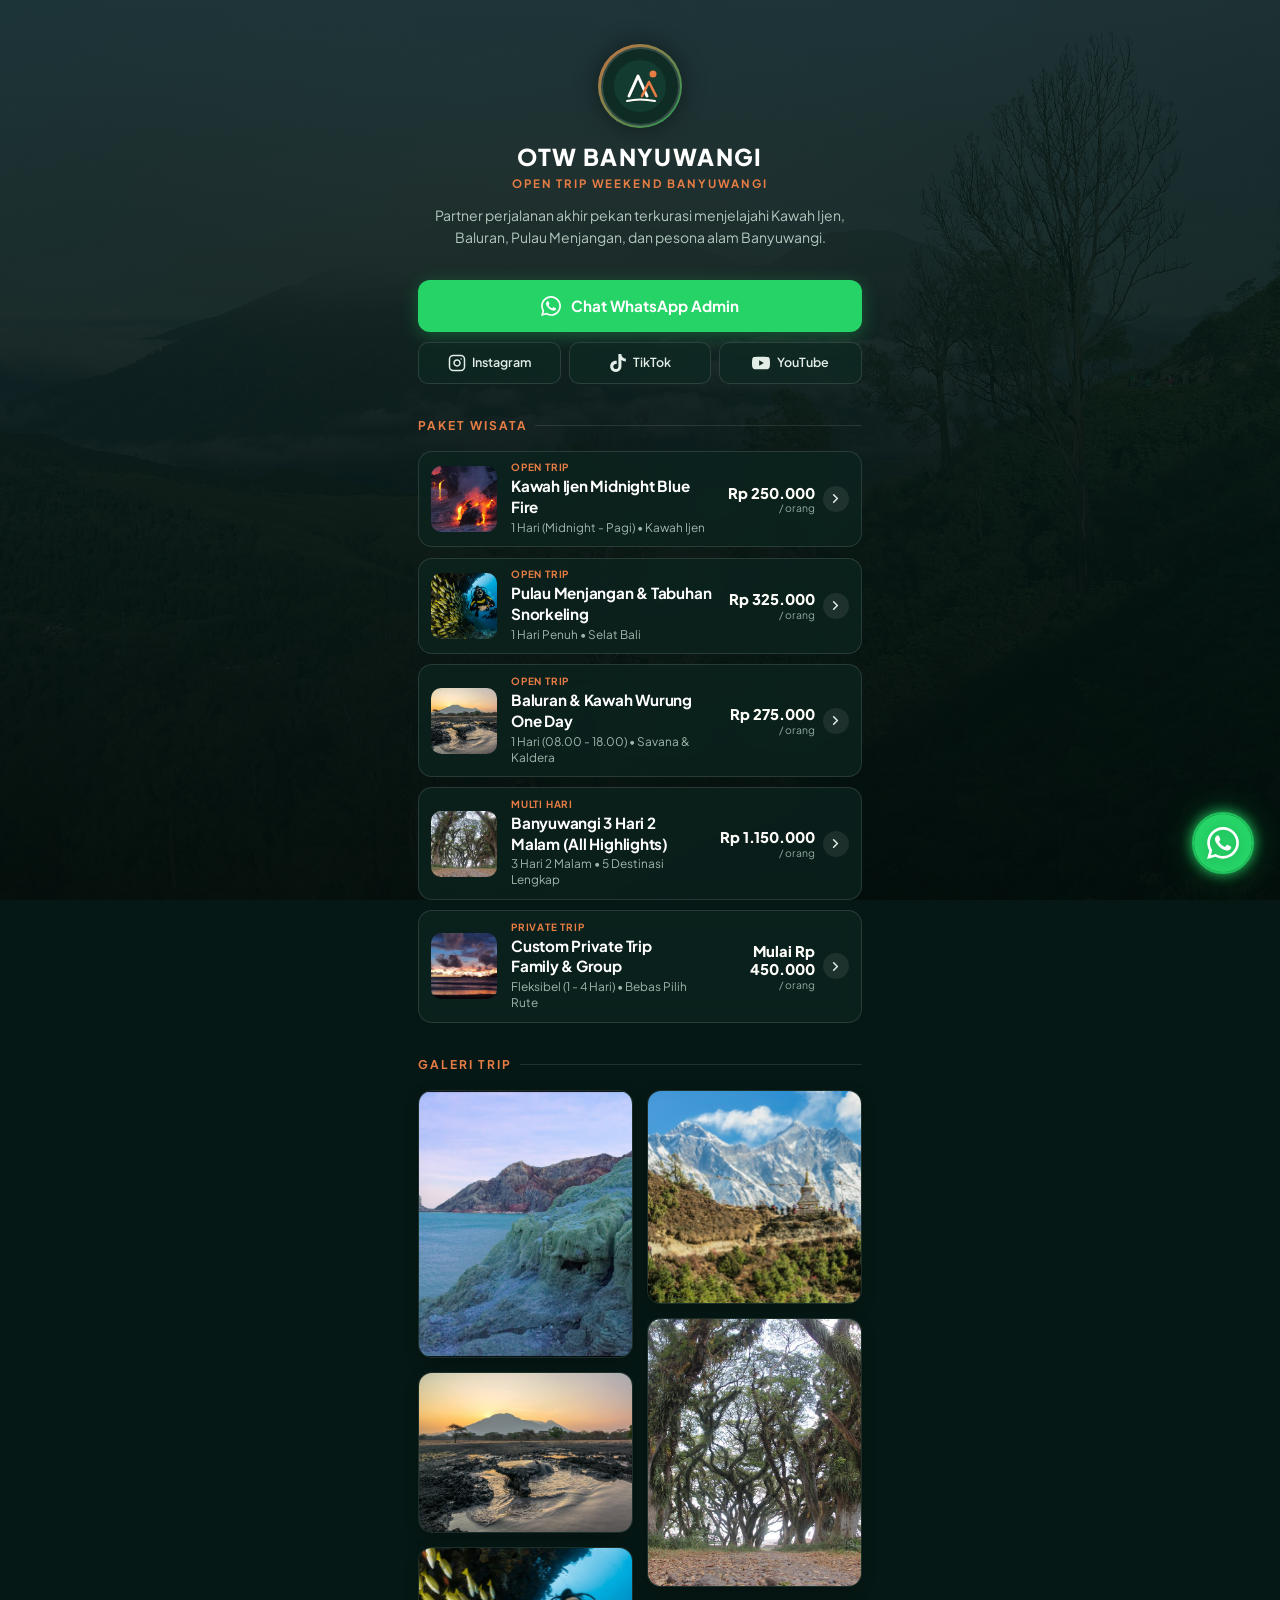
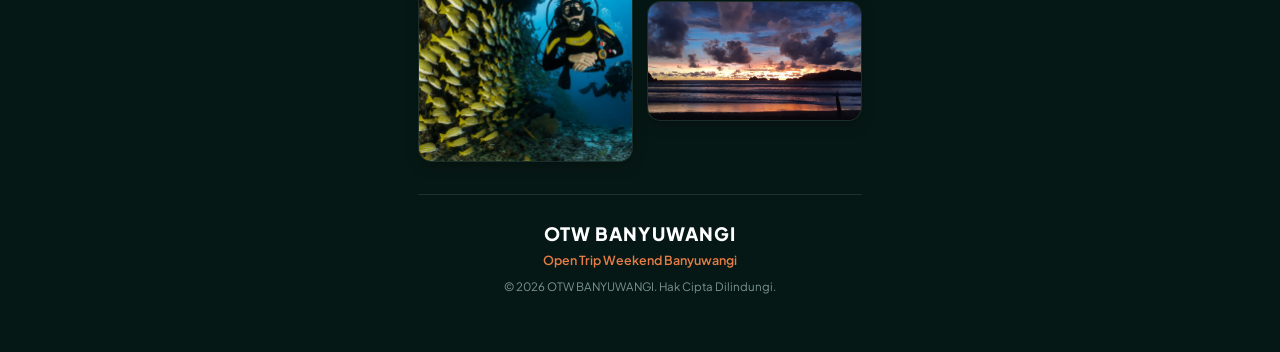
<file: index.html>
<!DOCTYPE html>
<html lang="id">
<head>
  <meta charset="UTF-8" />
  <meta name="viewport" content="width=device-width, initial-scale=1.0" />
  <meta name="description" content="OTW BANYUWANGI (Open Trip Weekend Banyuwangi) — Pilihan open trip akhir pekan dan private tour terkurasi menjelajahi Kawah Ijen, Baluran, Pulau Menjangan, dan pesona alam Banyuwangi." />
  <meta name="author" content="OTW BANYUWANGI" />
  <title>OTW BANYUWANGI — Open Trip Weekend &amp; Paket Wisata Banyuwangi</title>

  <!-- Google Fonts Preconnect & Stylesheet -->
  <link rel="preconnect" href="https://fonts.googleapis.com" />
  <link rel="preconnect" href="https://fonts.gstatic.com" crossorigin />
  <link rel="stylesheet" href="css/style.css?v=13" />

  <link rel="icon" type="image/svg+xml" href="assets/images/logo.svg" />
</head>
<body>

  <!-- Aksesibilitas: Skip Link -->
  <a href="#main-content" class="skip-link">Lewati ke konten utama</a>

  <!-- ========================================================================
       CENTERED TOURISM PROFILE / LINK-IN-BIO (banyuwangimoment.com concept)
       ======================================================================== -->
  <main id="main-content" class="biolink-container">

    <!-- 1. PROFIL OTW BANYUWANGI -->
    <header class="biolink-profile">
      <div class="biolink-avatar-wrap">
        <div class="biolink-avatar" aria-label="Logo OTW BANYUWANGI">
          <svg width="48" height="48" viewBox="0 0 52 52" fill="none" aria-hidden="true">
            <circle cx="26" cy="26" r="26" fill="#143B30"/>
            <path d="M15 36L24 16L33 36" stroke="#FEFDF9" stroke-width="3" stroke-linecap="round" stroke-linejoin="round"/>
            <path d="M28 36L35 22L42 36" stroke="#E77D45" stroke-width="2.6" stroke-linecap="round" stroke-linejoin="round"/>
            <circle cx="39" cy="14" r="3.5" fill="#E77D45"/>
            <path d="M13 41C21 39 31 39 41 41" stroke="#FEFDF9" stroke-width="2" stroke-linecap="round"/>
          </svg>
        </div>
      </div>

      <h1 class="biolink-brand-title">OTW BANYUWANGI</h1>
      <div class="biolink-subtitle">Open Trip Weekend Banyuwangi</div>
      <p class="biolink-bio-text">
        Partner perjalanan akhir pekan terkurasi menjelajahi Kawah Ijen, Baluran, Pulau Menjangan, dan pesona alam Banyuwangi.
      </p>
    </header>

    <!-- 2. TOMBOL KONTAK DAN MEDIA SOSIAL -->
    <section class="biolink-actions" aria-label="Kontak dan Media Sosial">
      <!-- Tombol WhatsApp Utama -->
      <a href="#" data-wa-trigger="true" data-wa-topic="Konsultasi Trip Utama" class="btn-biolink-wa">
        <svg width="20" height="20" viewBox="0 0 24 24" fill="currentColor" aria-hidden="true"><path d="M.057 24l1.687-6.163c-1.041-1.804-1.588-3.849-1.587-5.946.003-6.556 5.338-11.891 11.893-11.891 3.181.001 6.167 1.24 8.413 3.488 2.245 2.248 3.481 5.236 3.48 8.414-.003 6.557-5.338 11.892-11.893 11.892-1.99-.001-3.951-.5-5.688-1.448l-6.305 1.654zm6.597-3.807c1.676.995 3.276 1.591 5.392 1.592 5.448 0 9.886-4.434 9.889-9.885.002-5.462-4.415-9.89-9.881-9.892-5.452 0-9.887 4.434-9.889 9.884-.001 2.225.651 3.891 1.746 5.634l-.999 3.648 3.742-.981zm11.387-5.464c-.074-.124-.272-.198-.57-.347-.297-.149-1.758-.868-2.031-.967-.272-.099-.47-.149-.669.149-.198.297-.768.967-.941 1.165-.173.198-.347.223-.644.074-.297-.149-1.255-.462-2.39-1.475-.883-.788-1.48-1.761-1.653-2.059-.173-.297-.018-.458.13-.606.134-.133.297-.347.446-.521.151-.172.2-.296.3-.495.099-.198.05-.372-.025-.521-.075-.148-.669-1.611-.916-2.206-.242-.579-.487-.501-.669-.51l-.57-.01c-.198 0-.52.074-.792.372s-1.04 1.016-1.04 2.479 1.065 2.876 1.213 3.074c.149.198 2.095 3.2 5.076 4.487.709.306 1.263.489 1.694.626.712.226 1.36.194 1.872.118.571-.085 1.758-.719 2.006-1.413.248-.695.248-1.29.173-1.414z"/></svg>
        <span>Chat WhatsApp Admin</span>
      </a>

      <!-- Tombol Media Sosial -->
      <div class="biolink-social-row">
        <a href="https://instagram.com/otwbanyuwangi" target="_blank" rel="noopener noreferrer" class="btn-biolink-social" aria-label="Kunjungi Instagram OTW Banyuwangi">
          <svg width="18" height="18" viewBox="0 0 24 24" fill="none" stroke="currentColor" stroke-width="2" stroke-linecap="round" stroke-linejoin="round" aria-hidden="true"><rect x="2" y="2" width="20" height="20" rx="5" ry="5"></rect><path d="M16 11.37A4 4 0 1 1 12.63 8 4 4 0 0 1 16 11.37z"></path><line x1="17.5" y1="6.5" x2="17.51" y2="6.5"></line></svg>
          <span>Instagram</span>
        </a>
        <a href="https://tiktok.com/@otwbanyuwangi" target="_blank" rel="noopener noreferrer" class="btn-biolink-social" aria-label="Kunjungi TikTok OTW Banyuwangi">
          <svg width="18" height="18" viewBox="0 0 24 24" fill="currentColor" aria-hidden="true"><path d="M12.525.02c1.31-.02 2.61-.01 3.91-.02.08 1.53.63 3.09 1.75 4.17 1.12 1.11 2.7 1.62 4.24 1.79v4.03c-1.44-.05-2.89-.35-4.2-.97-.57-.26-1.1-.59-1.62-.93-.01 2.92.01 5.84-.02 8.75-.08 1.4-.54 2.79-1.35 3.94-1.31 1.92-3.58 3.17-5.91 3.21-1.43.08-2.86-.31-4.08-1.03-2.02-1.19-3.44-3.37-3.65-5.71-.02-.5-.03-1-.01-1.49.18-1.9 1.12-3.72 2.58-4.96 1.66-1.44 3.98-2.13 6.15-1.72.02 1.48-.04 2.96-.04 4.44-.99-.32-2.15-.23-3.02.37-.63.41-1.11 1.04-1.36 1.75-.21.51-.24 1.07-.14 1.61.24 1.64 1.82 3.02 3.5 2.87 1.12-.01 2.19-.66 2.77-1.61.19-.33.4-.67.41-1.06.1-1.79.06-3.57.07-5.36.01-4.03-.01-8.05.02-12.07z"/></svg>
          <span>TikTok</span>
        </a>
        <a href="https://youtube.com/@otwbanyuwangi" target="_blank" rel="noopener noreferrer" class="btn-biolink-social" aria-label="Kunjungi YouTube OTW Banyuwangi">
          <svg width="18" height="18" viewBox="0 0 24 24" fill="currentColor" aria-hidden="true"><path d="M23.498 6.186a3.016 3.016 0 0 0-2.122-2.136C19.505 3.545 12 3.545 12 3.545s-7.505 0-9.377.505A3.017 3.017 0 0 0 .502 6.186C0 8.07 0 12 0 12s0 3.93.502 5.814a3.016 3.016 0 0 0 2.122 2.136c1.871.505 9.376.505 9.376.505s7.505 0 9.377-.505a3.015 3.015 0 0 0 2.122-2.136C24 15.93 24 12 24 12s0-3.93-.502-5.814zM9.545 15.568V8.432L15.818 12l-6.273 3.568z"/></svg>
          <span>YouTube</span>
        </a>
      </div>
    </section>

    <!-- 3. DAFTAR PAKET WISATA -->
    <section class="biolink-section" id="paket-wisata" aria-labelledby="heading-paket">
      <div class="biolink-section-title" id="heading-paket">Paket Wisata</div>

      <div class="package-list-rows">
        <!-- Paket 1: Kawah Ijen -->
        <article class="package-row-card" data-open-package="ijen" tabindex="0" role="button" aria-label="Buka detail Open Trip Kawah Ijen Midnight Blue Fire">
          <div class="package-row-thumb">
            <img src="assets/images/dest-ijen-card.jpg" alt="Kawah Ijen Midnight Blue Fire" loading="lazy" width="70" height="70" />
          </div>
          <div class="package-row-info">
            <span class="package-row-badge">OPEN TRIP</span>
            <h3 class="package-row-title">Kawah Ijen Midnight Blue Fire</h3>
            <span class="package-row-meta">1 Hari (Midnight - Pagi) • Kawah Ijen</span>
          </div>
          <div class="package-row-price-col">
            <div class="package-row-price-wrap">
              <span class="package-row-price">Rp 250.000</span>
              <span class="package-row-unit">/ orang</span>
            </div>
            <div class="package-row-arrow" aria-hidden="true">
              <svg width="15" height="15" viewBox="0 0 24 24" fill="none" stroke="currentColor" stroke-width="2.5" stroke-linecap="round" stroke-linejoin="round"><polyline points="9 18 15 12 9 6"></polyline></svg>
            </div>
          </div>
        </article>

        <!-- Paket 2: Menjangan & Tabuhan -->
        <article class="package-row-card" data-open-package="menjangan-tabuhan" tabindex="0" role="button" aria-label="Buka detail Pulau Menjangan & Tabuhan Snorkeling">
          <div class="package-row-thumb">
            <img src="assets/images/dest-menjangan.jpg" alt="Pulau Menjangan & Tabuhan Snorkeling" loading="lazy" width="70" height="70" />
          </div>
          <div class="package-row-info">
            <span class="package-row-badge">OPEN TRIP</span>
            <h3 class="package-row-title">Pulau Menjangan &amp; Tabuhan Snorkeling</h3>
            <span class="package-row-meta">1 Hari Penuh • Selat Bali</span>
          </div>
          <div class="package-row-price-col">
            <div class="package-row-price-wrap">
              <span class="package-row-price">Rp 325.000</span>
              <span class="package-row-unit">/ orang</span>
            </div>
            <div class="package-row-arrow" aria-hidden="true">
              <svg width="15" height="15" viewBox="0 0 24 24" fill="none" stroke="currentColor" stroke-width="2.5" stroke-linecap="round" stroke-linejoin="round"><polyline points="9 18 15 12 9 6"></polyline></svg>
            </div>
          </div>
        </article>

        <!-- Paket 3: Baluran & Kawah Wurung -->
        <article class="package-row-card" data-open-package="baluran" tabindex="0" role="button" aria-label="Buka detail Baluran & Kawah Wurung One Day">
          <div class="package-row-thumb">
            <img src="assets/images/dest-baluran.jpg" alt="Baluran & Kawah Wurung One Day" loading="lazy" width="70" height="70" />
          </div>
          <div class="package-row-info">
            <span class="package-row-badge">OPEN TRIP</span>
            <h3 class="package-row-title">Baluran &amp; Kawah Wurung One Day</h3>
            <span class="package-row-meta">1 Hari (08.00 - 18.00) • Savana &amp; Kaldera</span>
          </div>
          <div class="package-row-price-col">
            <div class="package-row-price-wrap">
              <span class="package-row-price">Rp 275.000</span>
              <span class="package-row-unit">/ orang</span>
            </div>
            <div class="package-row-arrow" aria-hidden="true">
              <svg width="15" height="15" viewBox="0 0 24 24" fill="none" stroke="currentColor" stroke-width="2.5" stroke-linecap="round" stroke-linejoin="round"><polyline points="9 18 15 12 9 6"></polyline></svg>
            </div>
          </div>
        </article>

        <!-- Paket 4: Banyuwangi 3H2M -->
        <article class="package-row-card" data-open-package="banyuwangi-3d2n" tabindex="0" role="button" aria-label="Buka detail Banyuwangi 3 Hari 2 Malam All Highlights">
          <div class="package-row-thumb">
            <img src="assets/images/dest-djawatan.jpg" alt="Banyuwangi 3 Hari 2 Malam All Highlights" loading="lazy" width="70" height="70" />
          </div>
          <div class="package-row-info">
            <span class="package-row-badge">MULTI HARI</span>
            <h3 class="package-row-title">Banyuwangi 3 Hari 2 Malam (All Highlights)</h3>
            <span class="package-row-meta">3 Hari 2 Malam • 5 Destinasi Lengkap</span>
          </div>
          <div class="package-row-price-col">
            <div class="package-row-price-wrap">
              <span class="package-row-price">Rp 1.150.000</span>
              <span class="package-row-unit">/ orang</span>
            </div>
            <div class="package-row-arrow" aria-hidden="true">
              <svg width="15" height="15" viewBox="0 0 24 24" fill="none" stroke="currentColor" stroke-width="2.5" stroke-linecap="round" stroke-linejoin="round"><polyline points="9 18 15 12 9 6"></polyline></svg>
            </div>
          </div>
        </article>

        <!-- Paket 5: Custom Private Trip -->
        <article class="package-row-card" data-open-package="private-trip" tabindex="0" role="button" aria-label="Buka detail Custom Private Trip Family & Group">
          <div class="package-row-thumb">
            <img src="assets/images/dest-pulau-merah.jpg" alt="Custom Private Trip Family & Group" loading="lazy" width="70" height="70" />
          </div>
          <div class="package-row-info">
            <span class="package-row-badge">PRIVATE TRIP</span>
            <h3 class="package-row-title">Custom Private Trip Family &amp; Group</h3>
            <span class="package-row-meta">Fleksibel (1 - 4 Hari) • Bebas Pilih Rute</span>
          </div>
          <div class="package-row-price-col">
            <div class="package-row-price-wrap">
              <span class="package-row-price">Mulai Rp 450.000</span>
              <span class="package-row-unit">/ orang</span>
            </div>
            <div class="package-row-arrow" aria-hidden="true">
              <svg width="15" height="15" viewBox="0 0 24 24" fill="none" stroke="currentColor" stroke-width="2.5" stroke-linecap="round" stroke-linejoin="round"><polyline points="9 18 15 12 9 6"></polyline></svg>
            </div>
          </div>
        </article>
      </div>
    </section>

    <!-- 4. GALERI PERJALANAN -->
    <section class="biolink-section" id="galeri" aria-labelledby="heading-galeri">
      <div class="biolink-section-title" id="heading-galeri">Galeri Trip</div>

      <!-- 2-Column Responsive Nature Grid -->
      <div class="gallery-biolink-grid">
        <div class="gallery-biolink-item" tabindex="0" role="button" aria-label="Perbesar foto Kawah Ijen" data-img-src="assets/images/hero-ijen.jpg" data-img-title="Danau Kaldera Kawah Ijen">
          <img src="assets/images/hero-ijen.jpg" alt="Danau Kaldera Kawah Ijen" loading="lazy" width="300" height="180" />
        </div>

        <div class="gallery-biolink-item" tabindex="0" role="button" aria-label="Perbesar foto Savana Bekol Baluran" data-img-src="assets/images/dest-baluran.jpg" data-img-title="Savana Bekol Baluran">
          <img src="assets/images/dest-baluran.jpg" alt="Savana Bekol Baluran" loading="lazy" width="300" height="140" />
        </div>

        <div class="gallery-biolink-item" tabindex="0" role="button" aria-label="Perbesar foto Terumbu Karang Menjangan" data-img-src="assets/images/dest-menjangan.jpg" data-img-title="Terumbu Karang Menjangan">
          <img src="assets/images/dest-menjangan.jpg" alt="Terumbu Karang Menjangan" loading="lazy" width="300" height="140" />
        </div>

        <div class="gallery-biolink-item" tabindex="0" role="button" aria-label="Perbesar foto Pasir Putih Pulau Tabuhan" data-img-src="assets/images/dest-tabuhan.jpg" data-img-title="Pasir Putih Pulau Tabuhan">
          <img src="assets/images/dest-tabuhan.jpg" alt="Pasir Putih Pulau Tabuhan" loading="lazy" width="300" height="180" />
        </div>

        <div class="gallery-biolink-item" tabindex="0" role="button" aria-label="Perbesar foto Hutan De Djawatan" data-img-src="assets/images/dest-djawatan.jpg" data-img-title="Hutan Purba De Djawatan">
          <img src="assets/images/dest-djawatan.jpg" alt="Hutan Purba De Djawatan" loading="lazy" width="300" height="160" />
        </div>

        <div class="gallery-biolink-item" tabindex="0" role="button" aria-label="Perbesar foto Sunset Pantai Pulau Merah" data-img-src="assets/images/dest-pulau-merah.jpg" data-img-title="Sunset Pantai Pulau Merah">
          <img src="assets/images/dest-pulau-merah.jpg" alt="Sunset Pantai Pulau Merah" loading="lazy" width="300" height="160" />
        </div>
      </div>
    </section>

    <!-- 5. FOOTER SEDERHANA -->
    <footer class="biolink-footer">
      <div class="brand-main">OTW BANYUWANGI</div>
      <p class="footer-tagline">Open Trip Weekend Banyuwangi</p>
      <div class="footer-copyright">
        &copy; 2026 OTW BANYUWANGI. Hak Cipta Dilindungi.
      </div>
    </footer>

  </main>

  <!-- Floating WhatsApp Action Button -->
  <a href="https://wa.me/6281234567890?text=Halo%20OTW%20Banyuwangi%2C%20saya%20ingin%20bertanya%20mengenai%20paket%20wisata." class="floating-wa-btn" target="_blank" rel="noopener noreferrer" aria-label="Hubungi OTW Banyuwangi melalui WhatsApp">
    <span class="floating-wa-tooltip">Chat via WhatsApp</span>
    <svg width="28" height="28" viewBox="0 0 24 24" fill="currentColor" aria-hidden="true"><path d="M.057 24l1.687-6.163c-1.041-1.804-1.588-3.849-1.587-5.946.003-6.556 5.338-11.891 11.893-11.891 3.181.001 6.167 1.24 8.413 3.488 2.245 2.248 3.481 5.236 3.48 8.414-.003 6.557-5.338 11.892-11.893 11.892-1.99-.001-3.951-.5-5.688-1.448l-6.305 1.654zm6.597-3.807c1.676.995 3.276 1.591 5.392 1.592 5.448 0 9.886-4.434 9.889-9.885.002-5.462-4.415-9.89-9.881-9.892-5.452 0-9.887 4.434-9.889 9.884-.001 2.225.651 3.891 1.746 5.634l-.999 3.648 3.742-.981zm11.387-5.464c-.074-.124-.272-.198-.57-.347-.297-.149-1.758-.868-2.031-.967-.272-.099-.47-.149-.669.149-.198.297-.768.967-.941 1.165-.173.198-.347.223-.644.074-.297-.149-1.255-.462-2.39-1.475-.883-.788-1.48-1.761-1.653-2.059-.173-.297-.018-.458.13-.606.134-.133.297-.347.446-.521.151-.172.2-.296.3-.495.099-.198.05-.372-.025-.521-.075-.148-.669-1.611-.916-2.206-.242-.579-.487-.501-.669-.51l-.57-.01c-.198 0-.52.074-.792.372s-1.04 1.016-1.04 2.479 1.065 2.876 1.213 3.074c.149.198 2.095 3.2 5.076 4.487.709.306 1.263.489 1.694.626.712.226 1.36.194 1.872.118.571-.085 1.758-.719 2.006-1.413.248-.695.248-1.29.173-1.414z"/></svg>
  </a>

  <!-- Package Detail Modal (Single Page Itinerary Viewer) -->
  <div id="package-detail-modal" class="package-modal" aria-hidden="true" role="dialog" aria-modal="true" aria-labelledby="modal-package-title">
    <div class="package-modal-dialog">
      <!-- Natural Dark Header with Brand & Close Button -->
      <div class="package-modal-header">
        <div class="package-modal-header-meta">
          <span class="trip-badge trip-badge-forest" id="modal-package-badge">OPEN TRIP</span>
          <span class="detail-location-pill" id="modal-package-loc-pill">
            <svg width="13" height="13" viewBox="0 0 24 24" fill="none" stroke="currentColor" stroke-width="2" aria-hidden="true"><path d="M21 10c0 7-9 13-9 13s-9-6-9-13a9 9 0 0 1 18 0z"></path><circle cx="12" cy="10" r="3"></circle></svg>
            <span id="modal-package-location">Banyuwangi</span>
          </span>
        </div>
        <button type="button" class="package-modal-close" aria-label="Tutup jendela detail paket">
          <svg width="18" height="18" viewBox="0 0 24 24" fill="none" stroke="currentColor" stroke-width="2.2" stroke-linecap="round" stroke-linejoin="round" aria-hidden="true"><line x1="18" y1="6" x2="6" y2="18"></line><line x1="6" y1="6" x2="18" y2="18"></line></svg>
          <span class="close-text">Kembali</span>
        </button>
      </div>

      <div class="package-modal-body" id="modal-package-body">
        <!-- Rendered dynamically by script.js from PACKAGES_DATA -->
      </div>

      <div class="package-modal-footer">
        <div class="modal-footer-price">
          <span class="price-label">Biaya Trip</span>
          <div class="price-val" id="modal-package-price">Rp 250.000 <span class="price-unit">/ orang</span></div>
        </div>
        <div class="modal-footer-actions">
          <button type="button" class="package-modal-close-btn">Tutup</button>
          <a href="#" id="modal-package-wa-btn" class="modal-wa-btn" target="_blank" rel="noopener noreferrer">
            <svg width="18" height="18" viewBox="0 0 24 24" fill="currentColor" aria-hidden="true"><path d="M.057 24l1.687-6.163c-1.041-1.804-1.588-3.849-1.587-5.946.003-6.556 5.338-11.891 11.893-11.891 3.181.001 6.167 1.24 8.413 3.488 2.245 2.248 3.481 5.236 3.48 8.414-.003 6.557-5.338 11.892-11.893 11.892-1.99-.001-3.951-.5-5.688-1.448l-6.305 1.654zm6.597-3.807c1.676.995 3.276 1.591 5.392 1.592 5.448 0 9.886-4.434 9.889-9.885.002-5.462-4.415-9.89-9.881-9.892-5.452 0-9.887 4.434-9.889 9.884-.001 2.225.651 3.891 1.746 5.634l-.999 3.648 3.742-.981zm11.387-5.464c-.074-.124-.272-.198-.57-.347-.297-.149-1.758-.868-2.031-.967-.272-.099-.47-.149-.669.149-.198.297-.768.967-.941 1.165-.173.198-.347.223-.644.074-.297-.149-1.255-.462-2.39-1.475-.883-.788-1.48-1.761-1.653-2.059-.173-.297-.018-.458.13-.606.134-.133.297-.347.446-.521.151-.172.2-.296.3-.495.099-.198.05-.372-.025-.521-.075-.148-.669-1.611-.916-2.206-.242-.579-.487-.501-.669-.51l-.57-.01c-.198 0-.52.074-.792.372s-1.04 1.016-1.04 2.479 1.065 2.876 1.213 3.074c.149.198 2.095 3.2 5.076 4.487.709.306 1.263.489 1.694.626.712.226 1.36.194 1.872.118.571-.085 1.758-.719 2.006-1.413.248-.695.248-1.29.173-1.414z"/></svg>
            <span>Pesan via WhatsApp</span>
          </a>
        </div>
      </div>
    </div>
  </div>

  <!-- Gallery Lightbox Modal -->
  <div id="gallery-lightbox" class="lightbox" aria-hidden="true" role="dialog" aria-modal="true" aria-label="Pratinjau Foto Galeri">
    <button type="button" class="lightbox-close lightbox-btn" aria-label="Tutup pratinjau foto">&times;</button>
    <button type="button" class="lightbox-prev lightbox-btn" aria-label="Foto sebelumnya">&#10094;</button>
    <button type="button" class="lightbox-next lightbox-btn" aria-label="Foto berikutnya">&#10095;</button>
    <div class="lightbox-content">
      <div class="lightbox-image-wrap">
        <img src="assets/images/placeholder.svg" alt="Pratinjau Foto" class="lightbox-image" />
      </div>
      <div class="lightbox-caption-bar">
        <div class="lightbox-title"></div>
        <div class="lightbox-counter"></div>
      </div>
    </div>
  </div>

  <script src="js/script.js?v=13"></script>
</body>
</html>
</file>
<file: css/style.css>
/* ==========================================================================
   OTW BANYUWANGI — Premium Travel Editorial Design System
   Identity: Cinematic Nature Photography & Modern Travel Magazine
   Palet: Forest Green (#183D32), Deep Forest (#102D25), Primary Green (#234A3A),
          Warm Ivory (#F7F4EC), Pure White (#FFFFFF), Sunrise Orange (#E77D45),
          Muted Text (#747B74), Soft Border (#E4E5DC)
   ========================================================================== */

/* --- Google Fonts Import --- */
@import url('https://fonts.googleapis.com/css2?family=Playfair+Display:ital,wght@0,600;0,700;0,800;1,600;1,700&family=Plus+Jakarta+Sans:ital,wght@0,400;0,500;0,600;0,700;0,800;1,400;1,600&display=swap');

/* --- Design Tokens / CSS Variables --- */
:root {
  /* Brand Palette */
  --color-forest: #183D32;
  --color-deep-forest: #102D25;
  --color-primary-green: #234A3A;
  --color-ivory: #F7F4EC;
  --color-white: #FFFFFF;
  --color-orange: #E77D45;
  --color-orange-hover: #D46B34;
  --color-orange-subtle: #FDF1EA;
  --color-charcoal: #1E2623;
  --color-muted: #747B74;
  --color-border: #E8EAE3;
  --color-border-card: #E4E7DF;
  --color-border-dark: rgba(255, 255, 255, 0.14);
  --color-surface-soft: #F2EFE8;

  /* Typography */
  --font-serif: 'Playfair Display', Georgia, 'Times New Roman', serif;
  --font-sans: 'Plus Jakarta Sans', -apple-system, BlinkMacSystemFont, 'Segoe UI', Roboto, Helvetica, Arial, sans-serif;

  /* Fluid Typography Scale */
  --text-xs: 0.75rem;
  --text-sm: 0.875rem;
  --text-base: 1rem;
  --text-lg: 1.125rem;
  --text-xl: 1.25rem;
  --text-2xl: clamp(1.35rem, 2.2vw, 1.65rem);
  --text-3xl: clamp(1.65rem, 3.2vw, 2.25rem);
  --text-4xl: clamp(2.1rem, 4.4vw, 3rem);
  --text-hero: clamp(2.35rem, 5vw, 3.85rem);

  /* Spacing Scale */
  --space-2xs: 0.25rem;
  --space-xs: 0.5rem;
  --space-sm: 0.75rem;
  --space-md: 1rem;
  --space-lg: 1.5rem;
  --space-xl: 2rem;
  --space-2xl: 3rem;
  --space-3xl: 4.5rem;
  --space-4xl: 6rem;

  /* Containers (Optimized for 4-column cards with comfortable gaps) */
  --container-max: 1280px;
  --container-narrow: 920px;
  --container-pad: 1.5rem;

  /* Border Radii (Modern smooth 14-18px for cards, never stiff boxy corners) */
  --radius-xs: 6px;
  --radius-sm: 10px;
  --radius-card: 16px;
  --radius-lg: 20px;
  --radius-full: 9999px;

  /* Soft, Layered Shadows */
  --shadow-subtle: 0 4px 14px rgba(16, 45, 37, 0.04);
  --shadow-card: 0 10px 28px rgba(16, 45, 37, 0.06);
  --shadow-hover: 0 20px 42px rgba(16, 45, 37, 0.12);
  --shadow-modal: 0 24px 64px rgba(10, 28, 23, 0.45);

  /* Transitions */
  --transition-fast: 200ms ease;
  --transition-normal: 280ms cubic-bezier(0.16, 1, 0.3, 1);

  /* Layering */
  --z-nav: 100;
  --z-modal: 300;
}

/* --- Global Reset & Baseline --- */
*, *::before, *::after {
  box-sizing: border-box;
  margin: 0;
  padding: 0;
}

html {
  font-size: 16px;
  scroll-behavior: smooth;
  scroll-padding-top: 88px;
  -webkit-text-size-adjust: 100%;
}

body {
  font-family: var(--font-sans);
  color: #FEFDF9;
  background-color: #061815;
  background-image:
    linear-gradient(
      180deg,
      rgba(7, 28, 25, 0.86) 0%,
      rgba(5, 23, 20, 0.90) 35%,
      rgba(4, 18, 16, 0.94) 70%,
      rgba(3, 14, 12, 0.97) 100%
    ),
    url('../assets/images/bg-banyuwangi.jpg');
  background-size: cover;
  background-position: center top;
  background-attachment: fixed;
  background-repeat: no-repeat;
  line-height: 1.6;
  text-rendering: optimizeLegibility;
  -webkit-font-smoothing: antialiased;
  min-height: 100vh;
  display: flex;
  flex-direction: column;
}

@media (max-width: 768px) {
  body {
    background-attachment: scroll;
  }
}

main {
  flex: 1 0 auto;
}

img, svg {
  display: block;
  max-width: 100%;
  height: auto;
}

a {
  color: inherit;
  text-decoration: none;
  transition: color var(--transition-fast), opacity var(--transition-fast), transform var(--transition-fast);
}

button, input, select, textarea {
  font: inherit;
  color: inherit;
}

button {
  background: none;
  border: none;
  cursor: pointer;
}

ul, ol {
  list-style: none;
}

/* Accessibility: Skip Link */
.skip-link {
  position: absolute;
  top: -120px;
  left: 1.5rem;
  background: var(--color-orange);
  color: var(--color-white);
  padding: 0.75rem 1.25rem;
  border-radius: var(--radius-sm);
  z-index: 999;
  font-weight: 700;
  transition: top var(--transition-fast);
}
.skip-link:focus {
  top: 1.5rem;
}

:focus-visible {
  outline: 2px solid var(--color-orange);
  outline-offset: 3px;
}

.sr-only {
  position: absolute;
  width: 1px;
  height: 1px;
  padding: 0;
  margin: -1px;
  overflow: hidden;
  clip: rect(0, 0, 0, 0);
  white-space: nowrap;
  border: 0;
}

/* --- Containers --- */
.container {
  width: 100%;
  max-width: var(--container-max);
  margin-inline: auto;
  padding-inline: var(--container-pad);
}

.container-narrow {
  width: 100%;
  max-width: var(--container-narrow);
  margin-inline: auto;
  padding-inline: var(--container-pad);
}

/* --- Typography System --- */
h1, h2, h3, h4, .font-serif {
  font-family: var(--font-serif);
  color: var(--color-deep-forest);
  font-weight: 700;
  line-height: 1.22;
  letter-spacing: -0.015em;
}

.font-sans {
  font-family: var(--font-sans);
}

.serif-italic {
  font-style: italic;
  font-weight: 600;
  color: var(--color-orange);
}

.text-hero { font-size: var(--text-hero); line-height: 1.15; }
.text-4xl { font-size: var(--text-4xl); }
.text-3xl { font-size: var(--text-3xl); }
.text-2xl { font-size: var(--text-2xl); }
.text-xl { font-size: var(--text-xl); }
.text-muted { color: var(--color-muted); }

.prose {
  max-width: 62ch;
  line-height: 1.7;
  color: #3B4541;
}

/* --- Kicker Label --- */
.kicker {
  display: inline-flex;
  align-items: center;
  gap: 0.5rem;
  font-size: var(--text-xs);
  font-weight: 700;
  letter-spacing: 0.16em;
  text-transform: uppercase;
  color: var(--color-orange);
  margin-bottom: var(--space-xs);
}
.kicker::before {
  content: "";
  display: inline-block;
  width: 16px;
  height: 2px;
  background-color: var(--color-orange);
}
.kicker-forest {
  color: var(--color-forest);
}
.kicker-forest::before {
  background-color: var(--color-forest);
}

/* --- Buttons --- */
.btn {
  display: inline-flex;
  align-items: center;
  justify-content: center;
  gap: 0.55rem;
  padding: 0.85rem 1.75rem;
  font-size: var(--text-sm);
  font-weight: 700;
  letter-spacing: 0.02em;
  border-radius: var(--radius-sm);
  transition: all var(--transition-fast);
  white-space: nowrap;
}

.btn-primary {
  background-color: var(--color-orange);
  color: var(--color-white);
  box-shadow: 0 4px 14px rgba(231, 125, 69, 0.28);
}
.btn-primary:hover {
  background-color: var(--color-orange-hover);
  transform: translateY(-1px);
  box-shadow: 0 6px 20px rgba(231, 125, 69, 0.38);
}

.btn-forest {
  background-color: var(--color-forest);
  color: var(--color-white);
}
.btn-forest:hover {
  background-color: var(--color-deep-forest);
  transform: translateY(-1px);
}

.btn-outline {
  background-color: transparent;
  color: var(--color-forest);
  border: 1px solid var(--color-forest);
}
.btn-outline:hover {
  background-color: var(--color-forest);
  color: var(--color-white);
}

.btn-outline-white {
  background-color: rgba(255, 255, 255, 0.08);
  color: var(--color-white);
  border: 1px solid rgba(255, 255, 255, 0.55);
  backdrop-filter: blur(4px);
}
.btn-outline-white:hover {
  background-color: var(--color-white);
  color: var(--color-deep-forest);
  border-color: var(--color-white);
}

.btn-ghost {
  background: transparent;
  color: var(--color-forest);
  padding-inline: 0.25rem;
}
.btn-ghost:hover {
  color: var(--color-orange);
}

.btn-sm {
  padding: 0.55rem 1.15rem;
  font-size: var(--text-xs);
}

.btn-lg {
  padding: 0.95rem 2.15rem;
  font-size: var(--text-base);
}

.btn-whatsapp {
  background-color: #25D366;
  color: #FFFFFF;
}
.btn-whatsapp:hover {
  background-color: #1EBE5D;
}

/* --- Badges --- */
.badge {
  display: inline-flex;
  align-items: center;
  gap: 0.35rem;
  padding: 0.32rem 0.7rem;
  font-size: var(--text-xs);
  font-weight: 700;
  text-transform: uppercase;
  letter-spacing: 0.06em;
  border-radius: var(--radius-xs);
}
.badge-forest {
  background-color: var(--color-forest);
  color: var(--color-white);
}
.badge-orange {
  background-color: var(--color-orange-subtle);
  color: var(--color-orange);
}
.badge-sample {
  background-color: #FEF3C7;
  color: #92400E;
  font-size: 0.68rem;
  border: 1px solid #FCD34D;
}

/* ==========================================================================
   GLOBAL NAVBAR
   Seamless, elegant, transparent on hero, sticky on scroll
   ========================================================================== */
.site-header {
  position: absolute;
  top: 0;
  left: 0;
  right: 0;
  z-index: var(--z-nav);
  background: transparent;
  transition: background-color var(--transition-fast), border-color var(--transition-fast);
}

.site-header.subpage-header {
  position: sticky;
  background-color: var(--color-deep-forest);
  border-bottom: 1px solid rgba(255, 255, 255, 0.08);
}

.navbar {
  display: flex;
  align-items: center;
  justify-content: space-between;
  height: 88px;
  gap: var(--space-md);
}

.brand-link {
  display: flex;
  align-items: center;
  gap: 0.75rem;
  text-decoration: none;
}
.brand-wordmark {
  display: flex;
  flex-direction: column;
}
.brand-wordmark .brand-main {
  font-family: var(--font-sans);
  font-size: 1.38rem;
  font-weight: 800;
  letter-spacing: 0.07em;
  color: var(--color-white);
  line-height: 1.05;
}
.brand-wordmark .brand-tag {
  font-size: 0.72rem;
  font-weight: 700;
  letter-spacing: 0.18em;
  color: var(--color-orange);
  text-transform: uppercase;
  margin-top: 4px;
}

.nav-menu-wrapper {
  display: flex;
  align-items: center;
  gap: var(--space-xl);
}

.nav-list {
  display: flex;
  align-items: center;
  gap: 1.25rem;
}

.nav-link {
  font-size: 0.95rem;
  font-weight: 600;
  color: rgba(255, 255, 255, 0.92);
  padding: 0.5rem 0.25rem;
  position: relative;
}
.nav-link:hover {
  color: var(--color-white);
}
.nav-link.active {
  color: var(--color-white);
  font-weight: 700;
}
.nav-link.active::after {
  content: "";
  position: absolute;
  bottom: -2px;
  left: 0;
  width: 100%;
  height: 2.5px;
  background-color: var(--color-orange);
}

.nav-actions {
  display: flex;
  align-items: center;
  gap: 0.75rem;
}
.nav-actions .btn {
  padding: 0.7rem 1.5rem;
  font-size: 0.875rem;
  font-weight: 700;
}
/* Mobile Toggle Hamburger */
.nav-toggle {
  display: none;
  flex-direction: column;
  justify-content: center;
  align-items: center;
  width: 44px;
  height: 44px;
  border-radius: var(--radius-sm);
  border: 1px solid rgba(255, 255, 255, 0.25);
  background: rgba(16, 45, 37, 0.4);
  gap: 5px;
  padding: 0;
  cursor: pointer;
  position: relative;
  z-index: 105;
}
.nav-toggle span {
  display: block;
  width: 20px;
  height: 2px;
  background-color: var(--color-white);
  transition: transform var(--transition-fast), opacity var(--transition-fast);
}
.nav-toggle[aria-expanded="true"] span:nth-child(1) {
  transform: translateY(7px) rotate(45deg);
}
.nav-toggle[aria-expanded="true"] span:nth-child(2) {
  opacity: 0;
}
.nav-toggle[aria-expanded="true"] span:nth-child(3) {
  transform: translateY(-7px) rotate(-45deg);
}

/* ==========================================================================
   HERO SECTION — BALANCED LEFT-ALIGNED CINEMATIC NATURE PHOTOGRAPHY
   Height 560-680px, text constrained to 480-580px on the left,
   leaving visual breathing space on the right for Kawah Ijen panorama.
   ========================================================================== */
.hero-cinematic {
  position: relative;
  min-height: 580px;
  height: 82vh;
  max-height: 680px;
  display: flex;
  align-items: center;
  background-color: var(--color-deep-forest);
  background-image: url('../assets/images/hero-ijen.jpg');
  background-size: cover;
  background-position: right 30%;
  background-repeat: no-repeat;
  color: var(--color-white);
  overflow: hidden;
}

/* Smooth directional overlay: stronger on left text zone, soft and open on right landscape */
.hero-cinematic::before {
  content: "";
  position: absolute;
  inset: 0;
  background:
    linear-gradient(
      90deg,
      rgba(14, 38, 31, 0.92) 0%,
      rgba(14, 38, 31, 0.76) 42%,
      rgba(14, 38, 31, 0.28) 68%,
      rgba(14, 38, 31, 0.08) 100%
    ),
    linear-gradient(
      180deg,
      rgba(14, 38, 31, 0.45) 0%,
      transparent 30%,
      transparent 70%,
      rgba(14, 38, 31, 0.55) 100%
    );
  z-index: 1;
}

.hero-wrapper {
  position: relative;
  z-index: 2;
  display: flex;
  justify-content: flex-start;
  align-items: center;
  width: 100%;
  padding-top: 88px; /* Offset navbar */
}

/* Left-aligned controlled text container (520-600px wide) */
.hero-content-left {
  max-width: 590px;
  text-align: left;
}

.hero-cinematic .kicker {
  font-size: 0.75rem;
  font-weight: 700;
  letter-spacing: 0.18em;
  text-transform: uppercase;
  color: #FFA574;
  margin-bottom: 16px;
}
.hero-cinematic .kicker::before {
  content: "";
  display: inline-block;
  width: 16px;
  height: 2px;
  background-color: #FFA574;
}

.hero-headline {
  font-family: var(--font-serif);
  font-size: clamp(2.55rem, 3.8vw, 3.45rem);
  color: var(--color-white);
  line-height: 1.05;
  letter-spacing: -0.015em;
  margin-top: 0;
  margin-bottom: 20px;
  text-wrap: balance;
  text-shadow: 0 2px 14px rgba(0, 0, 0, 0.35);
}

.hero-headline-sub {
  font-style: italic;
  font-weight: 600;
  color: #FFC09F;
  display: inline;
}

.hero-desc {
  font-size: 1.025rem;
  color: #E2ECE8;
  max-width: 480px;
  line-height: 1.62;
  margin-top: 0;
  margin-bottom: 26px;
  text-shadow: 0 1px 8px rgba(0, 0, 0, 0.25);
}

.hero-cta-row {
  display: flex;
  flex-wrap: wrap;
  align-items: center;
  gap: 14px;
  margin-top: 0;
  margin-bottom: 0;
}
.hero-cta-row .btn-primary {
  padding: 0.92rem 2rem;
  font-size: 0.95rem;
  font-weight: 700;
}
.hero-cta-row .btn-outline-white {
  padding: 0.92rem 2rem;
  font-size: 0.95rem;
  font-weight: 700;
  border: 1.5px solid rgba(255, 255, 255, 0.7);
}

/* ==========================================================================
   SUBPAGE HEADER BANNER
   ========================================================================== */
.page-hero-banner {
  position: relative;
  background-color: var(--color-deep-forest);
  background-size: cover;
  background-position: center;
  color: var(--color-white);
  padding-block: var(--space-3xl) var(--space-2xl);
  border-bottom: 1px solid rgba(255, 255, 255, 0.08);
}
.page-hero-banner::before {
  content: "";
  position: absolute;
  inset: 0;
  background: linear-gradient(180deg, rgba(16, 45, 37, 0.75) 0%, rgba(16, 45, 37, 0.92) 100%);
  z-index: 1;
}
.page-hero-content {
  position: relative;
  z-index: 2;
  max-width: 720px;
}
.page-hero-content h1 {
  color: var(--color-white);
  margin-block: 0.5rem 0.75rem;
}
.page-hero-content p {
  color: #CBD8D3;
  font-size: var(--text-lg);
  line-height: 1.65;
}

/* ==========================================================================
   SECTION 1: PAKET WISATA UNGGULAN / REKOMENDASI TRIP TERBAIK
   Premium Travel Editorial Design System
   Palet: Background Section (#F8F6EF), Card Background (#FFFFFF), Border (#E7E8DF),
          Judul (#173F35), Harga (#17483B), Deskripsi (#71817B),
          Meta (#7B8881), Label (#8A8F6A), Aksen Oranye (#ED8045)
   ========================================================================== */
.section-packages {
  padding-top: clamp(5rem, 8vw, 7rem);
  padding-bottom: clamp(4.5rem, 7vw, 6.5rem);
  background-color: #F8F6EF;
  border-bottom: 1px solid #E7E8DF;
  scroll-margin-top: 85px;
}

/* --- Header Section --- */
.section-head-row,
.packages-header-row {
  display: flex;
  justify-content: space-between;
  align-items: flex-end;
  margin-bottom: clamp(2rem, 3.5vw, 2.85rem);
  gap: 2rem;
}

.section-head-text {
  max-width: 620px;
}

.packages-kicker,
.section-head-text .kicker {
  display: inline-flex;
  align-items: center;
  gap: 0.5rem;
  font-family: var(--font-sans);
  font-size: 0.75rem;
  font-weight: 700;
  letter-spacing: 0.18em;
  text-transform: uppercase;
  color: #8A8F6A;
  margin-bottom: 0.45rem;
}

.packages-kicker::before,
.section-head-text .kicker::before {
  content: "";
  display: inline-block;
  width: 14px;
  height: 2px;
  background-color: #8A8F6A;
  border-radius: 1px;
}

.packages-title,
.section-head-text h2 {
  font-family: var(--font-serif);
  font-size: clamp(2rem, 3.2vw, 2.5rem);
  font-weight: 700;
  color: #173F35;
  line-height: 1.22;
  margin-top: 0.15rem;
  margin-bottom: 0.55rem;
  letter-spacing: -0.01em;
}

.packages-desc,
.section-head-text p {
  font-family: var(--font-sans);
  font-size: 1rem;
  color: #71817B;
  line-height: 1.68;
  margin: 0;
  max-width: 580px;
}

/* Header Outline Action Button (Lihat Semua Paket →) */
.packages-all-btn,
.section-head-row .btn-outline {
  display: inline-flex;
  align-items: center;
  justify-content: center;
  gap: 0.65rem;
  padding: 0.75rem 1.65rem;
  border-radius: 9999px;
  border: 1.5px solid #173F35;
  color: #173F35;
  background-color: transparent;
  font-family: var(--font-sans);
  font-size: 0.925rem;
  font-weight: 600;
  text-decoration: none;
  white-space: nowrap;
  transition: all 0.25s cubic-bezier(0.16, 1, 0.3, 1);
  flex-shrink: 0;
}

.packages-all-btn svg,
.section-head-row .btn-outline svg {
  stroke: currentColor;
  transition: transform 0.25s ease;
  flex-shrink: 0;
}

.packages-all-btn:hover,
.section-head-row .btn-outline:hover {
  background-color: #173F35;
  color: #FFFFFF;
  border-color: #173F35;
  transform: translateY(-2px);
  box-shadow: 0 8px 22px rgba(23, 63, 53, 0.16);
}

.packages-all-btn:hover svg,
.section-head-row .btn-outline:hover svg {
  transform: translateX(4px);
}

/* --- Grid: 4 Kolom Desktop, Spacing 24px --- */
.packages-quad-grid {
  display: grid;
  grid-template-columns: repeat(4, 1fr);
  gap: 1.5rem;
}

/* --- Card Paket Wisata Premium --- */
.trip-card {
  background-color: #FFFFFF;
  border: 1px solid #E7E8DF;
  border-radius: 18px;
  overflow: hidden;
  display: flex;
  flex-direction: column;
  box-shadow: 0 4px 18px rgba(23, 63, 53, 0.04);
  transition: transform 0.3s cubic-bezier(0.16, 1, 0.3, 1),
              box-shadow 0.3s cubic-bezier(0.16, 1, 0.3, 1),
              border-color 0.3s ease;
  height: 100%;
}

.trip-card:hover {
  transform: translateY(-5px);
  box-shadow: 0 16px 36px rgba(23, 63, 53, 0.09);
  border-color: #D3D6CB;
}

/* Foto Destinasi: Rasio Konsisten 4:3, Cover & Position Center */
.trip-card-media {
  position: relative;
  aspect-ratio: 4 / 3;
  width: 100%;
  overflow: hidden;
  background-color: #102D25;
}

.trip-card-media img {
  width: 100%;
  height: 100%;
  object-fit: cover;
  object-position: center;
  display: block;
  transition: transform 0.6s cubic-bezier(0.16, 1, 0.3, 1);
}

.trip-card:hover .trip-card-media img {
  transform: scale(1.045);
}

/* Badge Kategori */
.trip-card-badges {
  position: absolute;
  top: 14px;
  left: 14px;
  display: flex;
  gap: 6px;
  z-index: 2;
}

.trip-badge,
.trip-card-badges .badge {
  display: inline-flex;
  align-items: center;
  padding: 0.35rem 0.75rem;
  border-radius: 9999px;
  font-family: var(--font-sans);
  font-size: 0.68rem;
  font-weight: 700;
  letter-spacing: 0.08em;
  text-transform: uppercase;
  line-height: 1;
}

.trip-badge-forest,
.trip-card-badges .badge-forest {
  background-color: rgba(23, 63, 53, 0.90);
  color: #FEFDF9;
  border: 1px solid rgba(255, 255, 255, 0.22);
  backdrop-filter: blur(6px);
}

.trip-badge-warm,
.trip-card-badges .badge-orange {
  background-color: rgba(237, 128, 69, 0.92);
  color: #FFFFFF;
  border: 1px solid rgba(255, 255, 255, 0.22);
  backdrop-filter: blur(6px);
}

/* Card Content Body: Padding 22-24px */
.trip-card-body {
  padding: 1.45rem 1.35rem 1.35rem;
  display: flex;
  flex-direction: column;
  flex: 1;
}

/* Informasi Durasi & Lokasi */
.trip-card-meta {
  display: flex;
  align-items: flex-start;
  justify-content: space-between;
  gap: 0.35rem 0.65rem;
  flex-wrap: wrap;
  font-size: 0.8125rem;
  color: #7B8881;
  font-weight: 500;
  margin-bottom: 0.75rem;
  min-height: 3.1rem;
}

.trip-meta-item {
  display: inline-flex;
  align-items: center;
  gap: 0.38rem;
  color: #7B8881;
  white-space: nowrap;
}

.trip-meta-item svg {
  color: #8A8F6A;
  stroke: #8A8F6A;
  flex-shrink: 0;
}

/* Judul Card: Serif Elegan Playfair Display (#173F35) */
.trip-card-title {
  font-family: var(--font-serif);
  font-size: 1.25rem;
  font-weight: 700;
  color: #173F35;
  line-height: 1.35;
  margin-bottom: 0.65rem;
  min-height: 3.35rem;
}

.trip-card-title a {
  color: #173F35;
  text-decoration: none;
  transition: color 0.2s ease;
}

.trip-card-title a:hover {
  color: #ED8045;
}

/* Deskripsi Singkat: Sans-Serif (#71817B) */
.trip-card-desc {
  font-family: var(--font-sans);
  font-size: 0.875rem;
  color: #71817B;
  line-height: 1.68;
  margin-bottom: 1.35rem;
  flex: 1;
}

/* Garis Pemisah Halus & Footer */
.trip-card-footer {
  padding-top: 1.1rem;
  border-top: 1px solid #E7E8DF;
  display: flex;
  align-items: center;
  justify-content: space-between;
  gap: 0.75rem;
  margin-top: auto;
}

/* Harga: Format "Mulai dari", "Rp ...", "/ orang" (#17483B) */
.trip-card-price {
  display: flex;
  flex-direction: column;
  gap: 0.15rem;
}

.trip-card-price .price-label {
  font-family: var(--font-sans);
  font-size: 0.72rem;
  color: #8A8F6A;
  text-transform: uppercase;
  letter-spacing: 0.06em;
  font-weight: 600;
}

.trip-card-price .price-val {
  font-family: var(--font-sans);
  font-size: 1.22rem;
  font-weight: 800;
  color: #17483B;
  line-height: 1.2;
  display: flex;
  align-items: baseline;
  gap: 0.3rem;
  flex-wrap: wrap;
}

.trip-card-price .price-unit {
  font-size: 0.75rem;
  font-weight: 500;
  color: #7B8881;
}

/* Tombol Detail: Lingkaran Minimalis Elegan (#173F35 -> #ED8045) */
.trip-card-btn {
  display: inline-flex;
  align-items: center;
  justify-content: center;
  width: 42px;
  height: 42px;
  min-width: 42px;
  min-height: 42px;
  border-radius: 50%;
  background-color: #173F35;
  color: #FFFFFF;
  text-decoration: none;
  flex-shrink: 0;
  transition: all 0.25s cubic-bezier(0.16, 1, 0.3, 1);
  box-shadow: 0 3px 10px rgba(23, 63, 53, 0.12);
  border: none;
}

.trip-card-btn svg {
  color: #FFFFFF;
  fill: currentColor;
  stroke: none;
  transition: transform 0.25s ease;
}

.trip-card-btn:hover {
  background-color: #ED8045;
  color: #FFFFFF;
  transform: translateY(-2px) scale(1.06);
  box-shadow: 0 6px 16px rgba(237, 128, 69, 0.35);
}

.trip-card-btn:hover svg {
  transform: translateX(2px);
}

/* Accessible Focus Visible */
.packages-all-btn:focus-visible,
.section-head-row .btn-outline:focus-visible,
.trip-card-btn:focus-visible,
.trip-card-title a:focus-visible {
  outline: 2px solid #ED8045;
  outline-offset: 3px;
}

/* Prefers Reduced Motion Support */
@media (prefers-reduced-motion: reduce) {
  .trip-card,
  .trip-card-media img,
  .packages-all-btn,
  .section-head-row .btn-outline,
  .trip-card-btn {
    transition: none !important;
    transform: none !important;
  }
}
/* ==========================================================================
   SECTION 2: KEINDAHAN ALAM YANG MEMIKAT HATI (Editorial Section)
   ========================================================================== */
.section-editorial {
  padding-block: var(--space-4xl);
  background-color: var(--color-ivory);
  border-bottom: 1px solid var(--color-border);
}

.editorial-layout {
  display: grid;
  grid-template-columns: 1.15fr 1fr;
  gap: var(--space-3xl);
  align-items: center;
}

.editorial-content h2 {
  font-size: var(--text-3xl);
  margin-top: 0.35rem;
  margin-bottom: 1.15rem;
}

.editorial-content .lead-text {
  font-size: 1.1rem;
  color: #38423E;
  margin-bottom: 1.15rem;
  line-height: 1.7;
}

.editorial-highlights {
  display: flex;
  flex-direction: column;
  gap: 0.85rem;
  margin-block: 1.35rem 2rem;
}
.editorial-item {
  display: flex;
  align-items: flex-start;
  gap: 0.75rem;
  font-size: var(--text-sm);
  color: #333C37;
}
.editorial-icon {
  width: 22px;
  height: 22px;
  border-radius: 50%;
  background-color: var(--color-forest);
  color: var(--color-white);
  display: grid;
  place-items: center;
  flex-shrink: 0;
  margin-top: 2px;
}

/* Photography Composition with 16px border-radius */
.editorial-media-group {
  display: grid;
  grid-template-columns: 1.2fr 1fr;
  gap: 1.25rem;
}
.media-large {
  aspect-ratio: 4 / 5;
  border-radius: var(--radius-card);
  overflow: hidden;
  box-shadow: var(--shadow-card);
}
.media-large img {
  width: 100%;
  height: 100%;
  object-fit: cover;
}
.media-stacked {
  display: flex;
  flex-direction: column;
  gap: 1.25rem;
}
.media-small {
  aspect-ratio: 1 / 1;
  border-radius: var(--radius-card);
  overflow: hidden;
  box-shadow: var(--shadow-subtle);
}
.media-small img {
  width: 100%;
  height: 100%;
  object-fit: cover;
}

/* ==========================================================================
   SECTION 3: ALASAN BERPETUALANG BERSAMA OTW BANYUWANGI
   Light, clean, whitespace-driven horizontal layout
   ========================================================================== */
.section-why-us {
  padding-block: var(--space-4xl);
  background-color: var(--color-white);
  border-bottom: 1px solid var(--color-border);
}

.why-header {
  text-align: center;
  max-width: 680px;
  margin-inline: auto;
  margin-bottom: var(--space-3xl);
}
.why-header h2 {
  font-size: var(--text-3xl);
  margin-top: 0.35rem;
}

.why-horizontal-row {
  display: grid;
  grid-template-columns: repeat(4, 1fr);
  gap: 2.25rem;
}

.why-pillar {
  display: flex;
  flex-direction: column;
}
.why-icon-wrap {
  width: 50px;
  height: 50px;
  border-radius: var(--radius-sm);
  background-color: var(--color-surface-soft);
  color: var(--color-forest);
  display: grid;
  place-items: center;
  margin-bottom: 1.25rem;
  border: 1px solid var(--color-border);
}
.why-pillar h3 {
  font-family: var(--font-sans);
  font-size: 1.15rem;
  font-weight: 700;
  color: var(--color-deep-forest);
  margin-bottom: 0.5rem;
}
.why-pillar p {
  font-size: var(--text-sm);
  color: var(--color-muted);
  line-height: 1.65;
}

/* ==========================================================================
   SECTION 4: CARA MENGIKUTI TRIP (01, 02, 03, 04)
   ========================================================================== */
.section-steps {
  padding-block: var(--space-4xl);
  background-color: var(--color-ivory);
  border-bottom: 1px solid var(--color-border);
}

.steps-row {
  display: grid;
  grid-template-columns: repeat(4, 1fr);
  gap: 1.5rem;
  margin-top: var(--space-2xl);
}

.step-box {
  background-color: var(--color-white);
  border: 1px solid var(--color-border-card);
  border-radius: var(--radius-card);
  padding: 1.75rem 1.5rem;
  display: flex;
  flex-direction: column;
  box-shadow: var(--shadow-subtle);
  transition: transform var(--transition-fast), border-color var(--transition-fast);
}
.step-box:hover {
  transform: translateY(-3px);
  border-color: var(--color-forest);
}

.step-num {
  font-family: var(--font-serif);
  font-size: 2rem;
  font-weight: 700;
  color: var(--color-orange);
  line-height: 1;
  margin-bottom: 1rem;
}
.step-box h3 {
  font-family: var(--font-sans);
  font-size: 1.1rem;
  font-weight: 700;
  color: var(--color-deep-forest);
  margin-bottom: 0.45rem;
}
.step-box p {
  font-size: var(--text-sm);
  color: var(--color-muted);
  line-height: 1.6;
}

/* ==========================================================================
   SECTION 5: GALERI PREVIEW
   ========================================================================== */
.section-gallery-preview {
  padding-block: var(--space-4xl);
  background-color: var(--color-white);
}

.gallery-preview-mosaic {
  display: grid;
  grid-template-columns: repeat(12, 1fr);
  grid-auto-rows: 145px;
  gap: 1.15rem;
  margin-top: var(--space-2xl);
}

.gallery-tile {
  position: relative;
  border-radius: var(--radius-card);
  overflow: hidden;
  box-shadow: var(--shadow-subtle);
  background-color: var(--color-deep-forest);
}
.gallery-tile img {
  width: 100%;
  height: 100%;
  object-fit: cover;
  transition: transform 0.5s ease;
}
.gallery-tile:hover img {
  transform: scale(1.05);
}
.gallery-tile-caption {
  position: absolute;
  bottom: 0;
  left: 0;
  right: 0;
  padding: 0.85rem;
  background: linear-gradient(180deg, transparent 0%, rgba(16, 45, 37, 0.9) 100%);
  color: var(--color-white);
  font-size: var(--text-xs);
  font-weight: 700;
  opacity: 0;
  transition: opacity var(--transition-fast);
}
.gallery-tile:hover .gallery-tile-caption {
  opacity: 1;
}

.tile-w-7 { grid-column: span 7; grid-row: span 3; }
.tile-w-5 { grid-column: span 5; grid-row: span 3; }
.tile-w-4 { grid-column: span 4; grid-row: span 2; }
.tile-w-4b { grid-column: span 4; grid-row: span 2; }
.tile-w-4c { grid-column: span 4; grid-row: span 2; }

/* ==========================================================================
   UNIFIED CLOSING CTA & GLOBAL FOOTER (SEAMLESS PHOTO BACKGROUND)
   ========================================================================== */
.site-footer {
  position: relative;
  background-color: var(--color-deep-forest);
  background-image: url('../assets/images/bg-banyuwangi.jpg');
  background-size: cover;
  background-position: center bottom;
  background-repeat: no-repeat;
  color: var(--color-ivory);
  overflow: hidden;
  padding: 0;
  border-top: none;
}

/* Continuous Multi-layer Deep Forest Gradient Overlay */
.site-footer::before {
  content: "";
  position: absolute;
  inset: 0;
  background: linear-gradient(
    180deg,
    rgba(16, 45, 37, 0.82) 0%,
    rgba(14, 38, 31, 0.89) 35%,
    rgba(10, 28, 23, 0.94) 65%,
    rgba(8, 22, 18, 0.98) 100%
  );
  z-index: 1;
}

/* Ensure all content sits above the overlay */
.site-footer .section-closing-cta,
.site-footer .footer-main-area {
  position: relative;
  z-index: 2;
  background: transparent;
}

/* Closing CTA block inside unified footer */
.site-footer .section-closing-cta {
  padding-block: var(--space-4xl) var(--space-3xl);
  border-bottom: 1px solid rgba(255, 255, 255, 0.08);
}

.closing-cta-inner {
  text-align: center;
  max-width: 680px;
  margin-inline: auto;
}
.closing-cta-inner h2 {
  font-size: var(--text-3xl);
  color: var(--color-white);
  margin-block: 0.75rem 1rem;
}
.closing-cta-inner p {
  color: #CBD8D3;
  font-size: var(--text-lg);
  line-height: 1.65;
  margin-bottom: var(--space-xl);
}
.closing-cta-btns {
  display: flex;
  justify-content: center;
  flex-wrap: wrap;
  gap: 1rem;
}

/* Footer Main Area (Columns & Bottom Bar) */
.footer-main-area {
  padding-top: var(--space-3xl);
  padding-bottom: var(--space-2xl);
}

/* Standalone footer spacing for pages without closing CTA */
.site-footer-standalone .footer-main-area {
  padding-top: var(--space-4xl);
}

.footer-grid {
  display: grid;
  grid-template-columns: 2fr 1fr 1fr 1.5fr;
  gap: var(--space-3xl);
  margin-bottom: var(--space-3xl);
}

.footer-brand .brand-main {
  color: var(--color-white);
  font-size: 1.35rem;
  font-weight: 800;
  letter-spacing: 0.06em;
}
.footer-brand .brand-tag {
  color: var(--color-orange);
  font-size: 0.7rem;
  font-weight: 700;
  letter-spacing: 0.16em;
  margin-bottom: 1rem;
}
.footer-desc {
  color: #A3B3AA;
  font-size: var(--text-sm);
  line-height: 1.65;
  margin-bottom: 1.5rem;
  max-width: 38ch;
}

.footer-col h4 {
  font-family: var(--font-sans);
  color: var(--color-white);
  font-size: var(--text-base);
  font-weight: 700;
  margin-bottom: 1.25rem;
  letter-spacing: 0.02em;
}

.footer-links {
  display: flex;
  flex-direction: column;
  gap: 0.75rem;
}
.footer-links a {
  color: #A3B3AA;
  font-size: var(--text-sm);
}
.footer-links a:hover {
  color: var(--color-orange);
  padding-left: 4px;
}

.footer-contact-item {
  display: flex;
  align-items: flex-start;
  gap: 0.75rem;
  margin-bottom: 1rem;
  color: #A3B3AA;
  font-size: var(--text-sm);
}
.footer-contact-item svg {
  flex-shrink: 0;
  width: 18px;
  height: 18px;
  stroke: var(--color-orange);
  margin-top: 3px;
}
.footer-contact-item a:hover {
  color: var(--color-white);
}

.footer-bottom {
  padding-top: var(--space-xl);
  border-top: 1px solid rgba(255, 255, 255, 0.08);
  display: flex;
  flex-wrap: wrap;
  align-items: center;
  justify-content: space-between;
  gap: 1.25rem;
  color: #8CA095;
  font-size: var(--text-xs);
}

.footer-social-list {
  display: flex;
  align-items: center;
  gap: 0.75rem;
}

.footer-social-link {
  width: 36px;
  height: 36px;
  border-radius: 50%;
  background-color: rgba(255, 255, 255, 0.06);
  color: #E2ECE8;
  display: inline-flex;
  align-items: center;
  justify-content: center;
  transition: all var(--transition-fast);
  border: 1px solid rgba(255, 255, 255, 0.1);
}
.footer-social-link:hover {
  background-color: var(--color-orange);
  color: var(--color-white);
  border-color: var(--color-orange);
  transform: translateY(-2px);
}
.footer-social-link svg {
  width: 18px;
  height: 18px;
}

/* Floating WhatsApp Action Button with Radiant Glowing Green Light */
.floating-wa-btn {
  position: fixed;
  bottom: 28px;
  right: 28px;
  width: 58px;
  height: 58px;
  border-radius: 50%;
  background-color: #25D366;
  color: #FFFFFF;
  display: flex;
  align-items: center;
  justify-content: center;
  /* Ambient multi-layered luminous green glow */
  box-shadow: 
    0 0 16px rgba(37, 211, 102, 0.7),
    0 0 35px rgba(37, 211, 102, 0.35),
    0 8px 24px rgba(0, 0, 0, 0.28);
  z-index: 99;
  transition: transform var(--transition-normal), box-shadow var(--transition-normal), background-color var(--transition-fast);
  text-decoration: none;
}

/* Radiant Glowing Aura (Breathing soft green light) */
.floating-wa-btn::before {
  content: "";
  position: absolute;
  inset: -5px;
  border-radius: 50%;
  background: radial-gradient(circle, rgba(37, 211, 102, 0.75) 0%, rgba(37, 211, 102, 0) 70%);
  z-index: -1;
  animation: wa-glow-pulse 2.4s infinite ease-in-out;
  pointer-events: none;
}

/* Radiant Expanding Ripple Ring (Expanding green wave) */
.floating-wa-btn::after {
  content: "";
  position: absolute;
  inset: -2px;
  border-radius: 50%;
  border: 2px solid rgba(37, 211, 102, 0.85);
  box-shadow: 0 0 12px rgba(37, 211, 102, 0.5);
  animation: wa-ring-pulse 2.4s infinite cubic-bezier(0.2, 0.8, 0.4, 1);
  z-index: -2;
  pointer-events: none;
}

.floating-wa-btn:hover {
  background-color: #1EBE5D;
  transform: translateY(-3px) scale(1.04);
  /* Intense brilliant glow on hover */
  box-shadow: 
    0 0 26px rgba(37, 211, 102, 0.95),
    0 0 55px rgba(37, 211, 102, 0.5),
    0 12px 30px rgba(0, 0, 0, 0.32);
  color: #FFFFFF;
}

.floating-wa-btn:focus-visible {
  outline: 3px solid #FFFFFF;
  outline-offset: 3px;
  box-shadow: 0 0 30px rgba(37, 211, 102, 0.9);
}

.floating-wa-btn svg {
  width: 32px;
  height: 32px;
  color: #FFFFFF;
  fill: currentColor;
  stroke: none;
  filter: drop-shadow(0 2px 4px rgba(0, 0, 0, 0.15));
  position: relative;
  z-index: 1;
}

/* Keyframe Animations for Glowing Green Light */
@keyframes wa-glow-pulse {
  0% {
    transform: scale(0.92);
    opacity: 0.8;
  }
  50% {
    transform: scale(1.28);
    opacity: 0.35;
  }
  100% {
    transform: scale(0.92);
    opacity: 0.8;
  }
}

@keyframes wa-ring-pulse {
  0% {
    transform: scale(0.98);
    opacity: 0.9;
  }
  75% {
    transform: scale(1.65);
    opacity: 0;
  }
  100% {
    transform: scale(1.65);
    opacity: 0;
  }
}
.floating-wa-tooltip {
  position: absolute;
  right: calc(100% + 12px);
  top: 50%;
  transform: translateY(-50%) translateX(6px);
  background-color: rgba(16, 45, 37, 0.94);
  color: var(--color-white);
  padding: 0.45rem 0.85rem;
  border-radius: var(--radius-xs);
  font-size: 0.8rem;
  font-weight: 600;
  white-space: nowrap;
  pointer-events: none;
  opacity: 0;
  visibility: hidden;
  transition: opacity var(--transition-fast), transform var(--transition-fast), visibility var(--transition-fast);
  box-shadow: 0 4px 12px rgba(0, 0, 0, 0.2);
}
.floating-wa-tooltip::after {
  content: "";
  position: absolute;
  left: 100%;
  top: 50%;
  transform: translateY(-50%);
  border-width: 5px;
  border-style: solid;
  border-color: transparent transparent transparent rgba(16, 45, 37, 0.94);
}
.floating-wa-btn:hover .floating-wa-tooltip,
.floating-wa-btn:focus .floating-wa-tooltip {
  opacity: 1;
  visibility: visible;
  transform: translateY(-50%) translateX(0);
}

/* ==========================================================================
   SUBPAGE: KATALOG PAKET (paket.html)
   ========================================================================== */
.filter-bar {
  display: flex;
  flex-wrap: wrap;
  gap: 0.65rem;
  margin-block: var(--space-xl) var(--space-2xl);
  padding: 0.5rem;
  background-color: var(--color-surface-soft);
  border-radius: var(--radius-card);
  border: 1px solid var(--color-border);
}

.filter-btn {
  padding: 0.6rem 1.35rem;
  font-size: var(--text-xs);
  font-weight: 700;
  letter-spacing: 0.04em;
  color: var(--color-charcoal);
  border-radius: var(--radius-sm);
  transition: all var(--transition-fast);
}
.filter-btn:hover {
  color: var(--color-forest);
  background-color: rgba(255, 255, 255, 0.75);
}
.filter-btn.active {
  background-color: var(--color-forest);
  color: var(--color-white);
  box-shadow: 0 2px 8px rgba(24, 61, 50, 0.25);
}

.filter-status-info {
  margin-bottom: 1.5rem;
  font-size: var(--text-sm);
  color: var(--color-muted);
}

/* ==========================================================================
   SUBPAGE: DETAIL PAKET WISATA DINAMIS (detail-paket.html)
   Premium Travel Editorial Design System
   Palet: Background Halaman (#F7F5EE), Card (#FFFFFF), Border (#E6E8E0),
          Heading Utama (#173F35), Heading Sekunder (#244B40),
          Body Text (#687A72), Info Sekunder (#849087), Aksen Oranye (#ED8045),
          Background Info Ringan (#F2F0E8)
   ========================================================================== */
.detail-page-main {
  background-color: #F7F5EE;
  min-height: 85vh;
  padding-top: 0.25rem;
  padding-bottom: clamp(4rem, 7vw, 6rem);
}

/* --- 1. Breadcrumb Sederhana --- */
.detail-breadcrumb {
  display: flex;
  flex-wrap: wrap;
  align-items: center;
  gap: 0.5rem;
  font-family: var(--font-sans);
  font-size: 0.8125rem; /* 13px */
  font-weight: 500;
  color: #849087;
  padding-block: 1.25rem 1.5rem;
}

.detail-breadcrumb .breadcrumb-link {
  color: #849087;
  text-decoration: none;
  transition: color 0.2s ease;
}

.detail-breadcrumb .breadcrumb-link:hover {
  color: #ED8045;
}

.detail-breadcrumb .breadcrumb-separator {
  color: #D2D6CD;
  user-select: none;
}

.detail-breadcrumb .breadcrumb-current {
  color: #173F35;
  font-weight: 600;
}

/* --- 2. Area Atas (Two-Column Hero & Summary) --- */
.detail-hero-layout {
  display: grid;
  grid-template-columns: 1.15fr 1fr;
  gap: clamp(1.75rem, 3vw, 2.5rem);
  margin-bottom: clamp(2.5rem, 4.5vw, 3.5rem);
  align-items: flex-start;
}

/* Kolom Kiri: Galeri Foto Utama */
.detail-gallery-showcase {
  display: flex;
  flex-direction: column;
}

.detail-gallery-viewport {
  position: relative;
  width: 100%;
  aspect-ratio: 4 / 3;
  border-radius: 16px;
  overflow: hidden;
  background-color: #102D25;
  box-shadow: 0 8px 24px rgba(23, 63, 53, 0.08);
  border: 1px solid #E6E8E0;
}

.detail-gallery-viewport img {
  width: 100%;
  height: 100%;
  object-fit: cover;
  object-position: center;
  display: block;
  transition: opacity 0.2s ease;
}

/* Thumbnail Switcher */
.detail-gallery-thumbs {
  display: flex;
  gap: 0.75rem;
  margin-top: 0.85rem;
}

.gallery-thumb-btn {
  display: flex;
  align-items: center;
  gap: 0.55rem;
  padding: 0.35rem 0.75rem 0.35rem 0.35rem;
  background-color: #FFFFFF;
  border: 1.5px solid #E6E8E0;
  border-radius: 10px;
  cursor: pointer;
  transition: all 0.2s ease;
  text-align: left;
}

.gallery-thumb-btn img {
  width: 44px;
  height: 32px;
  object-fit: cover;
  border-radius: 6px;
  flex-shrink: 0;
}

.gallery-thumb-btn .thumb-label {
  font-family: var(--font-sans);
  font-size: 0.75rem;
  font-weight: 600;
  color: #849087;
  transition: color 0.2s ease;
}

.gallery-thumb-btn:hover {
  border-color: #ED8045;
}

.gallery-thumb-btn.active {
  border-color: #173F35;
  background-color: #F2F0E8;
}

.gallery-thumb-btn.active .thumb-label {
  color: #173F35;
  font-weight: 700;
}

/* Kolom Kanan: Overview Card */
.detail-overview-card {
  background-color: #FFFFFF;
  border: 1px solid #E6E8E0;
  border-radius: 18px;
  padding: clamp(1.5rem, 2.5vw, 2.25rem);
  box-shadow: 0 4px 20px rgba(23, 63, 53, 0.05);
  display: flex;
  flex-direction: column;
}

.detail-header-tags {
  display: flex;
  align-items: center;
  gap: 0.65rem;
  margin-bottom: 0.85rem;
  flex-wrap: wrap;
}

.detail-location-pill {
  display: inline-flex;
  align-items: center;
  gap: 0.35rem;
  font-family: var(--font-sans);
  font-size: 0.78rem;
  font-weight: 600;
  color: #849087;
  background-color: #F2F0E8;
  padding: 0.35rem 0.75rem;
  border-radius: 9999px;
}

.detail-location-pill svg {
  color: #8A8F6A;
  stroke: #8A8F6A;
}

.detail-title-main {
  font-family: var(--font-serif);
  font-size: clamp(1.85rem, 2.6vw, 2.35rem);
  font-weight: 700;
  color: #173F35;
  line-height: 1.25;
  margin-bottom: 0.75rem;
  letter-spacing: -0.01em;
}

.detail-summary-lead {
  font-family: var(--font-sans);
  font-size: 0.95rem;
  color: #687A72;
  line-height: 1.68;
  margin-bottom: 1.35rem;
}

/* Ringkasan Paket Terstruktur (Specs Grid) */
.detail-specs-grid {
  display: grid;
  grid-template-columns: repeat(2, 1fr);
  gap: 0.85rem;
  padding: 1rem 1.15rem;
  background-color: #F4F1E6;
  border: 1px solid #DFDACB;
  border-radius: 12px;
  margin-bottom: 1.25rem;
}

.spec-item {
  display: flex;
  flex-direction: column;
  gap: 0.2rem;
  min-width: 0;
}

.spec-item.spec-span-2 {
  grid-column: span 2;
}

.spec-icon {
  color: #14533C;
  stroke: #14533C;
  flex-shrink: 0;
  margin-top: 2px;
}

.spec-content {
  display: flex;
  flex-direction: column;
}

.spec-label {
  font-family: var(--font-sans);
  font-size: 0.72rem;
  font-weight: 800;
  text-transform: uppercase;
  letter-spacing: 0.08em;
  color: #4A6359;
  display: block;
  margin-bottom: 0.15rem;
}

.spec-val,
.spec-value {
  font-family: var(--font-sans);
  font-size: 0.95rem;
  font-weight: 700;
  color: #123329 !important;
  line-height: 1.45;
  word-break: break-word;
  display: block;
}
/* Bagian Harga & Reservasi WhatsApp */
.detail-pricing-box {
  background-color: #FAF8F2;
  border: 1.5px solid #E6E8E0;
  border-radius: 14px;
  padding: 1.25rem 1.35rem;
  margin-top: auto;
}

.pricing-sublabel {
  font-family: var(--font-sans);
  font-size: 0.75rem;
  font-weight: 700;
  text-transform: uppercase;
  letter-spacing: 0.06em;
  color: #8A8F6A;
  display: block;
  margin-bottom: 0.2rem;
}

.pricing-figure-row {
  display: flex;
  align-items: baseline;
  gap: 0.4rem;
  flex-wrap: wrap;
  margin-bottom: 0.25rem;
}

.pricing-amount {
  font-family: var(--font-sans);
  font-size: 1.75rem;
  font-weight: 800;
  color: #173F35;
  line-height: 1.15;
}

.pricing-unit {
  font-family: var(--font-sans);
  font-size: 0.85rem;
  font-weight: 600;
  color: #849087;
}

.pricing-disclaimer {
  font-family: var(--font-sans);
  font-size: 0.75rem;
  color: #849087;
  line-height: 1.4;
  margin-bottom: 1.15rem;
  margin-top: 0.35rem;
}

.detail-wa-btn {
  display: flex;
  align-items: center;
  justify-content: center;
  gap: 0.65rem;
  width: 100%;
  padding: 0.95rem 1.5rem;
  background-color: #ED8045;
  color: #FFFFFF;
  font-family: var(--font-sans);
  font-size: 0.95rem;
  font-weight: 700;
  border-radius: 12px;
  text-decoration: none;
  transition: all 0.25s cubic-bezier(0.16, 1, 0.3, 1);
  box-shadow: 0 4px 16px rgba(237, 128, 69, 0.3);
  border: none;
}

.detail-wa-btn:hover {
  background-color: #D96E33;
  transform: translateY(-2px);
  box-shadow: 0 8px 24px rgba(237, 128, 69, 0.4);
  color: #FFFFFF;
}

/* --- 3. Layout Dua Kolom Bawah (Konten Utama ~70% & Sidebar ~30%) --- */
.detail-body-layout {
  display: grid;
  grid-template-columns: minmax(0, 1fr) 340px;
  gap: clamp(1.75rem, 3vw, 2.5rem);
  margin-bottom: clamp(3rem, 5vw, 4.5rem);
  align-items: flex-start;
}

/* Kolom Utama */
.detail-main-stream {
  display: flex;
  flex-direction: column;
  gap: 1.75rem;
}

.detail-panel-section {
  background-color: #FFFFFF;
  border: 1px solid #E6E8E0;
  border-radius: 16px;
  padding: clamp(1.5rem, 2.5vw, 2rem);
  box-shadow: 0 4px 18px rgba(23, 63, 53, 0.04);
}

.detail-panel-title {
  font-family: var(--font-serif);
  font-size: clamp(1.35rem, 2vw, 1.6rem);
  font-weight: 700;
  color: #173F35;
  margin-bottom: 1.25rem;
  padding-bottom: 0.85rem;
  border-bottom: 1px solid #E6E8E0;
}

.detail-panel-subtitle {
  font-family: var(--font-sans);
  font-size: 1.05rem;
  font-weight: 700;
  color: #244B40;
  margin-top: 1.75rem;
  margin-bottom: 0.85rem;
}

.detail-body-prose {
  font-family: var(--font-sans);
  font-size: 0.95rem;
  color: #687A72;
  line-height: 1.75;
  margin-bottom: 0;
}

/* Highlight Feature List */
.detail-feature-list {
  display: flex;
  flex-direction: column;
  gap: 0.65rem;
  list-style: none;
  padding: 0;
  margin: 0;
}

.detail-feature-item {
  display: flex;
  align-items: flex-start;
  gap: 0.75rem;
  font-family: var(--font-sans);
  font-size: 0.925rem;
  color: #244B40;
  line-height: 1.55;
}

.feature-icon-box {
  display: inline-flex;
  align-items: center;
  justify-content: center;
  width: 22px;
  height: 22px;
  border-radius: 50%;
  background-color: #EBF3EF;
  color: #173F35;
  stroke: #173F35;
  flex-shrink: 0;
  margin-top: 2px;
}

/* Itinerary Timeline */
.panel-header-flex {
  display: flex;
  align-items: center;
  justify-content: space-between;
  border-bottom: 1px solid #E6E8E0;
  padding-bottom: 0.85rem;
  margin-bottom: 1.5rem;
  gap: 1rem;
}

.panel-header-flex .detail-panel-title {
  border-bottom: none;
  padding-bottom: 0;
  margin-bottom: 0;
}

.itinerary-count-pill {
  display: inline-flex;
  align-items: center;
  padding: 0.35rem 0.8rem;
  background-color: #F2F0E8;
  color: #244B40;
  font-family: var(--font-sans);
  font-size: 0.75rem;
  font-weight: 700;
  border-radius: 9999px;
  letter-spacing: 0.04em;
  white-space: nowrap;
}

.detail-vertical-timeline {
  position: relative;
  padding-left: 2rem;
  border-left: 2px solid #E6E8E0;
  display: flex;
  flex-direction: column;
  gap: 1.65rem;
  margin-left: 0.5rem;
}

.timeline-item {
  position: relative;
}

.timeline-marker {
  position: absolute;
  left: calc(-2rem - 6px);
  top: 5px;
  width: 10px;
  height: 10px;
  border-radius: 50%;
  background-color: #ED8045;
  box-shadow: 0 0 0 4px #FFFFFF, 0 0 0 5px #E6E8E0;
}

.timeline-time {
  font-family: var(--font-sans);
  font-size: 0.8125rem;
  font-weight: 800;
  color: #ED8045;
  letter-spacing: 0.06em;
  margin-bottom: 0.25rem;
  text-transform: uppercase;
}

.timeline-title {
  font-family: var(--font-sans);
  font-size: 1.05rem;
  font-weight: 700;
  color: #173F35;
  margin-bottom: 0.35rem;
  line-height: 1.35;
}

.timeline-desc {
  font-family: var(--font-sans);
  font-size: 0.9rem;
  color: #687A72;
  line-height: 1.68;
  margin: 0;
}

/* Fasilitas & Layanan: Two-Column Comparison */
.facilities-comparison-grid {
  display: grid;
  grid-template-columns: 1fr 1fr;
  gap: 1.5rem;
}

.facilities-box {
  background-color: #FAF8F2;
  border: 1px solid #E6E8E0;
  border-radius: 12px;
  padding: 1.35rem;
}

.facilities-box-head {
  display: flex;
  align-items: center;
  gap: 0.65rem;
  margin-bottom: 1.15rem;
  padding-bottom: 0.65rem;
  border-bottom: 1px solid #E6E8E0;
}

.box-icon {
  display: inline-flex;
  align-items: center;
  justify-content: center;
  width: 26px;
  height: 26px;
  border-radius: 50%;
  flex-shrink: 0;
}

.icon-include {
  background-color: #EBF3EF;
  color: #173F35;
  stroke: #173F35;
}

.icon-exclude {
  background-color: #FEE2E2;
  color: #DC2626;
  stroke: #DC2626;
}

.facilities-box-head h3 {
  font-family: var(--font-sans);
  font-size: 0.95rem;
  font-weight: 700;
  margin: 0;
}

.box-included h3 {
  color: #173F35;
}

.box-excluded h3 {
  color: #991B1B;
}

.facilities-entry-list {
  display: flex;
  flex-direction: column;
  gap: 0.65rem;
  list-style: none;
  padding: 0;
  margin: 0;
}

.facility-item {
  display: flex;
  align-items: flex-start;
  gap: 0.65rem;
  font-family: var(--font-sans);
  font-size: 0.875rem;
  color: #244B40;
  line-height: 1.55;
}

.facility-icon-wrap {
  display: inline-flex;
  align-items: center;
  justify-content: center;
  width: 18px;
  height: 18px;
  border-radius: 50%;
  flex-shrink: 0;
  margin-top: 2px;
}

.include-icon {
  color: #173F35;
  stroke: #173F35;
}

.exclude-icon {
  color: #DC2626;
  stroke: #DC2626;
}

/* Tips & Persiapan Perjalanan */
.preparation-tips-list {
  display: flex;
  flex-direction: column;
  gap: 0.75rem;
  list-style: none;
  padding: 0;
  margin: 0;
}

.preparation-item {
  display: flex;
  align-items: flex-start;
  gap: 0.65rem;
  font-family: var(--font-sans);
  font-size: 0.925rem;
  color: #687A72;
  line-height: 1.65;
}

.prep-bullet {
  color: #ED8045;
  font-size: 1.25rem;
  line-height: 1;
  flex-shrink: 0;
  margin-top: 1px;
}

.detail-notice-box {
  display: flex;
  align-items: flex-start;
  gap: 0.85rem;
  margin-top: 1.5rem;
  padding: 1.15rem 1.25rem;
  background-color: #F2F0E8;
  border: 1px solid #E6E8E0;
  border-left: 4px solid #173F35;
  border-radius: 10px;
}

.notice-box-icon {
  color: #173F35;
  stroke: #173F35;
  flex-shrink: 0;
  margin-top: 2px;
}

.notice-box-content strong {
  font-family: var(--font-sans);
  font-size: 0.875rem;
  color: #173F35;
  display: block;
  margin-bottom: 0.2rem;
}

.notice-box-content p {
  font-family: var(--font-sans);
  font-size: 0.875rem;
  color: #687A72;
  line-height: 1.6;
  margin: 0;
}

/* --- 4. Sidebar Panels --- */
.detail-sidebar-stream {
  position: sticky;
  top: 100px;
  display: flex;
  flex-direction: column;
  gap: 1.5rem;
}

/* Widget A: Butuh Tanya-tanya Dulu? */
.sidebar-help-widget {
  background-color: #173F35;
  color: #FEFDF9;
  border-radius: 16px;
  padding: 1.65rem;
  box-shadow: 0 8px 24px rgba(23, 63, 53, 0.12);
}

.widget-icon-head {
  display: inline-flex;
  align-items: center;
  justify-content: center;
  width: 44px;
  height: 44px;
  border-radius: 12px;
  background-color: rgba(255, 255, 255, 0.1);
  color: #ED8045;
  margin-bottom: 1rem;
}

.widget-title {
  font-family: var(--font-serif);
  font-size: 1.25rem;
  color: #FFFFFF;
  margin-bottom: 0.5rem;
  font-weight: 700;
}

.widget-desc {
  font-family: var(--font-sans);
  font-size: 0.875rem;
  color: #CBD8D3;
  line-height: 1.62;
  margin-bottom: 1.35rem;
}

.sidebar-action-wa {
  display: flex;
  align-items: center;
  justify-content: center;
  gap: 0.55rem;
  width: 100%;
  padding: 0.85rem 1.25rem;
  background-color: #ED8045;
  color: #FFFFFF;
  font-family: var(--font-sans);
  font-size: 0.875rem;
  font-weight: 700;
  border-radius: 10px;
  text-decoration: none;
  transition: all 0.2s ease;
  margin-bottom: 0.65rem;
  box-shadow: 0 4px 14px rgba(237, 128, 69, 0.3);
}

.sidebar-action-wa:hover {
  background-color: #D96E33;
  transform: translateY(-2px);
  box-shadow: 0 6px 18px rgba(237, 128, 69, 0.4);
  color: #FFFFFF;
}

.sidebar-action-secondary {
  display: flex;
  align-items: center;
  justify-content: center;
  gap: 0.4rem;
  width: 100%;
  padding: 0.75rem 1.25rem;
  background-color: rgba(255, 255, 255, 0.08);
  border: 1px solid rgba(255, 255, 255, 0.3);
  color: #FFFFFF;
  font-family: var(--font-sans);
  font-size: 0.85rem;
  font-weight: 600;
  border-radius: 10px;
  text-decoration: none;
  transition: all 0.2s ease;
}

.sidebar-action-secondary:hover {
  background-color: rgba(255, 255, 255, 0.16);
  border-color: #FFFFFF;
  color: #FFFFFF;
}

/* Widget B: Paket Lainnya */
.sidebar-recommend-widget {
  background-color: #FFFFFF;
  border: 1px solid #E6E8E0;
  border-radius: 16px;
  padding: 1.5rem;
  box-shadow: 0 4px 18px rgba(23, 63, 53, 0.04);
}

.recommend-head-row {
  display: flex;
  align-items: center;
  justify-content: space-between;
  margin-bottom: 1.15rem;
  padding-bottom: 0.65rem;
  border-bottom: 1px solid #E6E8E0;
}

.recommend-title {
  font-family: var(--font-serif);
  font-size: 1.15rem;
  font-weight: 700;
  color: #173F35;
  margin: 0;
}

.recommend-tag {
  font-family: var(--font-sans);
  font-size: 0.72rem;
  font-weight: 700;
  text-transform: uppercase;
  color: #8A8F6A;
  letter-spacing: 0.05em;
}

.recommend-packages-list {
  display: flex;
  flex-direction: column;
  gap: 0.75rem;
  list-style: none;
  padding: 0;
  margin: 0;
}

.recommend-item {
  border-bottom: 1px solid #F2F0E8;
  padding-bottom: 0.75rem;
}

.recommend-item:last-child {
  border-bottom: none;
  padding-bottom: 0;
}

.recommend-link {
  display: flex;
  align-items: center;
  justify-content: space-between;
  gap: 0.75rem;
  text-decoration: none;
  transition: transform 0.2s ease;
}

.recommend-link:hover .recommend-item-title {
  color: #ED8045;
}

.recommend-link:hover .recommend-arrow {
  transform: translateX(3px);
  color: #ED8045;
}

.recommend-content {
  display: flex;
  flex-direction: column;
  gap: 0.2rem;
}

.recommend-item-title {
  font-family: var(--font-sans);
  font-size: 0.875rem;
  font-weight: 700;
  color: #173F35;
  line-height: 1.35;
  margin: 0;
  transition: color 0.2s ease;
}

.recommend-item-meta {
  font-family: var(--font-sans);
  font-size: 0.75rem;
  color: #849087;
}

.recommend-price-col {
  display: flex;
  align-items: center;
  gap: 0.35rem;
  flex-shrink: 0;
}

.recommend-item-price {
  font-family: var(--font-sans);
  font-size: 0.8125rem;
  font-weight: 700;
  color: #17483B;
}

.recommend-arrow {
  color: #849087;
  stroke: currentColor;
  transition: all 0.2s ease;
  flex-shrink: 0;
}

.sidebar-all-packages-link {
  display: flex;
  align-items: center;
  justify-content: center;
  gap: 0.45rem;
  width: 100%;
  margin-top: 1.15rem;
  padding-top: 0.85rem;
  border-top: 1px solid #E6E8E0;
  color: #173F35;
  font-family: var(--font-sans);
  font-size: 0.85rem;
  font-weight: 700;
  text-decoration: none;
  transition: color 0.2s ease;
}

.sidebar-all-packages-link:hover {
  color: #ED8045;
}

/* Loading & Empty States */
.detail-loading-state {
  padding: 4.5rem 1rem;
  text-align: center;
  display: flex;
  flex-direction: column;
  align-items: center;
  gap: 1rem;
  color: #849087;
  font-size: 0.95rem;
}

.detail-loading-spinner {
  width: 38px;
  height: 38px;
  border: 3px solid #E6E8E0;
  border-top-color: #173F35;
  border-radius: 50%;
  animation: spin 0.8s linear infinite;
}

@keyframes spin {
  to { transform: rotate(360deg); }
}

.empty-state-card {
  background-color: #FFFFFF;
  border: 1px dashed #E6E8E0;
  border-radius: 16px;
  padding: 3.5rem 2rem;
  text-align: center;
  max-width: 600px;
  margin: var(--space-3xl) auto;
  box-shadow: 0 4px 18px rgba(23, 63, 53, 0.04);
}

.empty-state-card h2 {
  margin-block: 1rem 0.5rem;
}
/* ==========================================================================
   SUBPAGE: TENTANG KAMI (tentang.html)
   ========================================================================== */
.about-hero-grid {
  display: grid;
  grid-template-columns: 1.15fr 1fr;
  gap: var(--space-3xl);
  align-items: center;
}

.values-grid {
  display: grid;
  grid-template-columns: repeat(3, 1fr);
  gap: 1.75rem;
  margin-top: var(--space-2xl);
}
.value-card {
  background-color: var(--color-white);
  border: 1px solid var(--color-border-card);
  border-radius: var(--radius-card);
  padding: 2rem 1.75rem;
  box-shadow: var(--shadow-subtle);
}
.value-card h3 {
  font-size: 1.2rem;
  margin-block: 1rem 0.5rem;
}
.value-card p {
  font-size: var(--text-sm);
  color: var(--color-muted);
}

/* ==========================================================================
   SUBPAGE: GALERI & LIGHTBOX (galeri.html)
   ========================================================================== */
.gallery-interactive-grid {
  display: grid;
  grid-template-columns: repeat(3, 1fr);
  gap: 1.35rem;
  margin-block: var(--space-xl) var(--space-4xl);
}

.gallery-item {
  position: relative;
  aspect-ratio: 4 / 3;
  border-radius: var(--radius-card);
  overflow: hidden;
  background-color: var(--color-deep-forest);
  border: 1px solid var(--color-border-card);
  cursor: pointer;
  box-shadow: var(--shadow-subtle);
}
.gallery-item.span-2 {
  grid-column: span 2;
  aspect-ratio: 16 / 9;
}
.gallery-item.tall {
  grid-row: span 2;
  aspect-ratio: 3 / 4;
}
.gallery-item img {
  width: 100%;
  height: 100%;
  object-fit: cover;
  transition: transform 0.5s ease;
}
.gallery-item:hover img {
  transform: scale(1.04);
}

.gallery-overlay {
  position: absolute;
  inset: 0;
  background: linear-gradient(180deg, transparent 40%, rgba(16, 45, 37, 0.9) 100%);
  display: flex;
  flex-direction: column;
  justify-content: flex-end;
  padding: 1.25rem;
  color: var(--color-white);
  opacity: 0;
  transition: opacity var(--transition-fast);
}
.gallery-item:hover .gallery-overlay,
.gallery-item:focus-visible .gallery-overlay {
  opacity: 1;
}
.gallery-overlay-title {
  font-family: var(--font-serif);
  font-size: 1.05rem;
  font-weight: 700;
  margin-bottom: 0.25rem;
}
.gallery-overlay-cat {
  font-size: var(--text-xs);
  color: var(--color-orange);
  font-weight: 700;
  text-transform: uppercase;
}

/* Lightbox Modal */
.lightbox {
  position: fixed;
  inset: 0;
  background-color: rgba(10, 28, 23, 0.96);
  backdrop-filter: blur(8px);
  z-index: var(--z-modal);
  display: none;
  align-items: center;
  justify-content: center;
  padding: 1.5rem;
}
.lightbox.active {
  display: flex;
}

.lightbox-content {
  position: relative;
  max-width: 960px;
  width: 100%;
  max-height: 90vh;
  display: flex;
  flex-direction: column;
  align-items: center;
}

.lightbox-image-wrap {
  width: 100%;
  max-height: 75vh;
  display: flex;
  justify-content: center;
  align-items: center;
  overflow: hidden;
  border-radius: var(--radius-sm);
  background-color: #06120E;
}
.lightbox-image-wrap img {
  max-width: 100%;
  max-height: 75vh;
  object-fit: contain;
}

.lightbox-caption-bar {
  width: 100%;
  margin-top: 1rem;
  display: flex;
  justify-content: space-between;
  align-items: center;
  color: var(--color-white);
}
.lightbox-title {
  font-family: var(--font-serif);
  font-size: 1.05rem;
  font-weight: 700;
}
.lightbox-counter {
  font-size: var(--text-xs);
  color: #A3B3AA;
}

.lightbox-btn {
  background-color: rgba(255, 255, 255, 0.15);
  color: var(--color-white);
  border: 1px solid rgba(255, 255, 255, 0.2);
  width: 46px;
  height: 46px;
  border-radius: 50%;
  display: grid;
  place-items: center;
  transition: background-color var(--transition-fast);
}
.lightbox-btn:hover {
  background-color: var(--color-orange);
  color: var(--color-white);
}
.lightbox-close {
  position: absolute;
  top: 24px;
  right: 24px;
  z-index: 10;
}
.lightbox-prev {
  position: absolute;
  left: 24px;
  top: calc(50% - 25px);
  z-index: 10;
}
.lightbox-next {
  position: absolute;
  right: 24px;
  top: calc(50% - 25px);
  z-index: 10;
}
/* ==========================================================================
   SUBPAGE: KONTAK (kontak.html)
   ========================================================================== */
.contact-grid {
  display: grid;
  grid-template-columns: 1fr 1.35fr;
  gap: var(--space-3xl);
  margin-block: var(--space-2xl) var(--space-4xl);
}

.contact-info-card {
  background-color: var(--color-white);
  border: 1px solid var(--color-border-card);
  border-radius: var(--radius-card);
  padding: 2.25rem 2rem;
  display: flex;
  flex-direction: column;
  gap: 1.5rem;
  box-shadow: var(--shadow-card);
}
.contact-card-item {
  display: flex;
  gap: 1rem;
}
.contact-icon-circle {
  width: 44px;
  height: 44px;
  border-radius: 50%;
  background-color: var(--color-orange-subtle);
  color: var(--color-orange);
  display: grid;
  place-items: center;
  flex-shrink: 0;
}
.contact-item-title {
  font-size: var(--text-sm);
  font-weight: 700;
  color: var(--color-deep-forest);
}
.contact-item-val {
  font-size: var(--text-sm);
  color: var(--color-muted);
  line-height: 1.5;
}

.contact-form-card {
  background-color: var(--color-white);
  border: 1px solid var(--color-border-card);
  border-radius: var(--radius-card);
  padding: 2.25rem;
  box-shadow: var(--shadow-card);
}

.form-group {
  margin-bottom: 1.25rem;
}
.form-label {
  display: block;
  font-size: var(--text-xs);
  font-weight: 700;
  text-transform: uppercase;
  letter-spacing: 0.05em;
  color: var(--color-deep-forest);
  margin-bottom: 0.45rem;
}
.form-label span.req {
  color: #DC2626;
}

.form-control {
  width: 100%;
  padding: 0.85rem 1rem;
  font-size: var(--text-sm);
  border: 1px solid var(--color-border);
  border-radius: var(--radius-sm);
  background-color: var(--color-ivory);
  transition: border-color var(--transition-fast), background-color var(--transition-fast);
}
.form-control:focus {
  outline: none;
  border-color: var(--color-forest);
  background-color: var(--color-white);
  box-shadow: 0 0 0 3px rgba(24, 61, 50, 0.1);
}
.form-control.is-invalid {
  border-color: #DC2626;
  background-color: #FEF2F2;
}

.form-error {
  font-size: var(--text-xs);
  color: #DC2626;
  margin-top: 0.35rem;
  display: none;
}
.form-error.active {
  display: block;
}

.form-note-box {
  background-color: var(--color-surface-soft);
  border-left: 3px solid var(--color-orange);
  padding: 0.85rem 1rem;
  border-radius: var(--radius-xs);
  font-size: var(--text-xs);
  color: #4B5563;
  margin-block: 1.25rem;
}

.form-status-alert {
  padding: 1.25rem;
  border-radius: var(--radius-sm);
  font-size: var(--text-sm);
  margin-bottom: 1.25rem;
  display: none;
}
.form-status-alert.success {
  display: block;
  background-color: #ECFDF5;
  border: 1px solid #A7F3D0;
  color: #065F46;
}

/* ==========================================================================
   RESPONSIVE MEDIA QUERIES
   ========================================================================== */
@media (max-width: 1100px) {
  .packages-quad-grid {
    grid-template-columns: repeat(2, 1fr);
  }
  .why-horizontal-row {
    grid-template-columns: repeat(2, 1fr);
  }
}

@media (max-width: 992px) {
  .hero-cinematic {
    min-height: 540px;
    height: auto;
    padding-top: 120px;
    padding-bottom: 60px;
    background-position: center;
  }
  .hero-wrapper {
    padding-top: 0;
  }
  .hero-content-left {
    max-width: 540px;
  }
  .hero-headline {
    font-size: clamp(2.3rem, 4.8vw, 3rem);
    line-height: 1.08;
    margin-bottom: 18px;
  }
  .hero-desc {
    font-size: 0.975rem;
    margin-bottom: 24px;
  }
  .editorial-layout {
    grid-template-columns: 1fr;
    gap: var(--space-2xl);
  }
  .steps-row {
    grid-template-columns: repeat(2, 1fr);
  }
  .footer-grid {
    grid-template-columns: 1fr 1fr;
    gap: var(--space-2xl);
  }
  .detail-hero-grid,
  .detail-layout-grid,
  .detail-hero-layout,
  .detail-body-layout,
  .about-hero-grid,
  .contact-grid {
    grid-template-columns: 1fr;
    gap: var(--space-2xl);
  }
  .sticky-sidebar,
  .detail-sidebar-stream {
    position: static;
  }
  .gallery-preview-mosaic {
    grid-template-columns: repeat(6, 1fr);
  }
  .tile-w-7 { grid-column: span 6; }
  .tile-w-5 { grid-column: span 6; }
  .tile-w-4 { grid-column: span 3; }
  .tile-w-4b { grid-column: span 3; }
  .tile-w-4c { grid-column: span 6; }
  .lightbox-prev,
  .lightbox-next {
    display: none !important;
  }

  .navbar {
    height: 74px;
  }
  .brand-wordmark .brand-main {
    font-size: 1.25rem;
  }
  .nav-toggle {
    display: flex;
  }
  .nav-menu-wrapper {
    position: fixed;
    top: 74px;
    left: 0;
    right: 0;
    bottom: 0;
    background-color: var(--color-deep-forest);
    flex-direction: column;
    align-items: stretch;
    padding: 1.75rem 1.5rem;
    gap: 1.5rem;
    overflow-y: auto;
    transform: translateY(-100%);
    opacity: 0;
    visibility: hidden;
    pointer-events: none;
    z-index: 99;
    transition: transform var(--transition-normal), opacity var(--transition-normal), visibility var(--transition-normal);
    box-shadow: 0 10px 30px rgba(0, 0, 0, 0.4);
    border-top: 1px solid rgba(255, 255, 255, 0.1);
  }
  .nav-menu-wrapper.open {
    transform: translateY(0);
    opacity: 1;
    visibility: visible;
    pointer-events: auto;
  }
  .nav-list {
    flex-direction: column;
    align-items: stretch;
    gap: 0.25rem;
  }
  .nav-link {
    font-size: 1.15rem;
    padding: 0.85rem 0.5rem;
    border-bottom: 1px solid rgba(255, 255, 255, 0.08);
  }
  .nav-link.active::after {
    display: none;
  }
  .nav-link.active {
    color: var(--color-orange);
  }
  .nav-actions {
    flex-direction: column;
    width: 100%;
    margin-top: 0.5rem;
  }
  .nav-actions .btn {
    width: 100%;
  }
}

@media (max-width: 768px) {
  :root {
    --container-pad: 1.15rem;
  }


  .hero-cinematic {
    padding-top: 105px;
    padding-bottom: 55px;
    min-height: 500px;
    height: auto;
    background-position: center;
  }
  .hero-wrapper {
    padding-top: 0;
  }
  .hero-content-left {
    max-width: 100%;
  }
  .hero-headline {
    font-size: clamp(2.1rem, 7.8vw, 2.75rem);
    line-height: 1.1;
    margin-bottom: 16px;
  }
  .hero-desc {
    font-size: 0.95rem;
    line-height: 1.6;
    margin-bottom: 22px;
    max-width: 100%;
  }
  .hero-cta-row {
    flex-direction: column;
    align-items: stretch;
    gap: 12px;
  }
  .hero-cta-row .btn {
    width: 100%;
  }


  .section-head-row,
  .packages-header-row {
    flex-direction: column;
    align-items: flex-start;
    gap: 1.25rem;
  }
  .packages-all-btn,
  .section-head-row .btn-outline {
    width: auto;
  }
  .trip-card-title {
    min-height: auto;
  }

  .packages-quad-grid,
  .why-horizontal-row,
  .steps-row,
  .values-grid {
    grid-template-columns: 1fr;
  }

  .editorial-media-group {
    grid-template-columns: 1fr;
  }

  .gallery-preview-mosaic {
    display: flex;
    flex-direction: column;
  }
  .gallery-tile {
    height: 220px;
  }

  .gallery-interactive-grid {
    grid-template-columns: 1fr;
  }
  .gallery-item.span-2,
  .gallery-item.tall {
    grid-column: span 1;
    grid-row: span 1;
    aspect-ratio: 4 / 3;
  }

  .facilities-grid,
  .facilities-comparison-grid {
    grid-template-columns: 1fr;
    gap: 1.25rem;
  }
  .detail-specs-grid {
    grid-template-columns: 1fr;
  }
  .detail-specs-grid .spec-item.spec-span-2 {
    grid-column: span 1;
  }
  .detail-gallery-thumbs {
    flex-wrap: wrap;
  }

  .footer-grid {
    grid-template-columns: 1fr;
    gap: 2rem;
  }

  .footer-bottom {
    flex-direction: column-reverse;
    align-items: flex-start;
    gap: 1.25rem;
  }

  .floating-wa-btn {
    bottom: max(20px, calc(16px + env(safe-area-inset-bottom, 0px)));
    right: max(18px, calc(16px + env(safe-area-inset-right, 0px)));
    width: 52px;
    height: 52px;
    box-shadow: 0 6px 20px rgba(37, 211, 102, 0.4);
  }
  .floating-wa-btn svg {
    width: 26px;
    height: 26px;
  }
  .floating-wa-tooltip {
    display: none;
  }

  .lightbox-close {
    top: 16px;
    right: 16px;
  }
  .lightbox-prev,
  .lightbox-next {
    display: none !important;
  }
}

/* ==========================================================================
   PACKAGE DETAIL MODAL & SINGLE-PAGE INTERACTION COMPONENTS
   ========================================================================== */
.package-modal {
  position: fixed;
  inset: 0;
  background-color: rgba(3, 14, 12, 0.88);
  backdrop-filter: blur(14px);
  -webkit-backdrop-filter: blur(14px);
  z-index: var(--z-modal);
  display: none;
  align-items: center;
  justify-content: center;
  padding: 1.25rem;
  overflow-y: auto;
}

.package-modal.active {
  display: flex;
}

.package-modal-dialog {
  background-color: #071D18;
  background-image:
    linear-gradient(
      180deg,
      rgba(8, 28, 24, 0.94) 0%,
      rgba(6, 22, 19, 0.96) 40%,
      rgba(4, 16, 14, 0.98) 100%
    ),
    url('../assets/images/bg-banyuwangi.jpg');
  background-size: cover;
  background-position: center top;
  background-repeat: no-repeat;
  color: #FEFDF9;
  border: 1px solid rgba(255, 255, 255, 0.14);
  border-radius: var(--radius-card);
  max-width: 680px;
  width: 100%;
  max-height: 92vh;
  display: flex;
  flex-direction: column;
  overflow: hidden;
  box-shadow: 0 24px 64px rgba(0, 0, 0, 0.65), 0 0 0 1px rgba(255, 255, 255, 0.08);
  position: relative;
  animation: modalSlideUp 0.3s cubic-bezier(0.16, 1, 0.3, 1);
}

@keyframes modalSlideUp {
  from {
    opacity: 0;
    transform: translateY(24px) scale(0.98);
  }
  to {
    opacity: 1;
    transform: translateY(0) scale(1);
  }
}

/* Modal Header (Dark Frosted Glass with Brand & Back/Close Button) */
.package-modal-header {
  padding: 0.95rem 1.35rem;
  border-bottom: 1px solid rgba(255, 255, 255, 0.1);
  display: flex;
  align-items: center;
  justify-content: space-between;
  background: rgba(7, 26, 22, 0.88);
  backdrop-filter: blur(12px);
  -webkit-backdrop-filter: blur(12px);
  position: sticky;
  top: 0;
  z-index: 10;
}

.package-modal-header-meta {
  display: flex;
  align-items: center;
  gap: 0.6rem;
  flex-wrap: wrap;
}

.package-modal-header-meta .detail-location-pill {
  background-color: rgba(255, 255, 255, 0.08);
  color: #D2E4DC !important;
  border: 1px solid rgba(255, 255, 255, 0.12);
  font-weight: 600;
  font-size: 0.76rem;
  padding: 0.3rem 0.65rem;
  border-radius: 9999px;
  display: inline-flex;
  align-items: center;
  gap: 0.35rem;
}

.package-modal-header-meta .detail-location-pill svg {
  color: var(--color-orange);
  stroke: var(--color-orange);
}

.package-modal-close {
  background: rgba(255, 255, 255, 0.08);
  border: 1px solid rgba(255, 255, 255, 0.14);
  height: 34px;
  padding: 0 0.85rem;
  border-radius: 9999px;
  display: inline-flex;
  align-items: center;
  gap: 0.4rem;
  color: #E2EDE7;
  font-size: 0.78rem;
  font-weight: 600;
  cursor: pointer;
  transition: all var(--transition-fast);
}

.package-modal-close:hover {
  background-color: rgba(231, 125, 69, 0.2);
  border-color: rgba(231, 125, 69, 0.5);
  color: #FFFFFF;
  transform: translateY(-1px);
}

/* Scrollable Modal Body */
.package-modal-body {
  padding: 1.25rem 1.35rem 1.75rem;
  overflow-y: auto;
  -webkit-overflow-scrolling: touch;
  display: flex;
  flex-direction: column;
  gap: 1.25rem;
  color: #E2ECE7;
}

/* 1. Hero Banner inside Detail Modal */
.detail-hero-banner {
  position: relative;
  border-radius: 14px;
  overflow: hidden;
  min-height: 200px;
  max-height: 260px;
  display: flex;
  flex-direction: column;
  justify-content: flex-end;
  box-shadow: 0 8px 24px rgba(0, 0, 0, 0.35);
  border: 1px solid rgba(255, 255, 255, 0.12);
}

.detail-hero-img {
  position: absolute;
  inset: 0;
  width: 100%;
  height: 100%;
  object-fit: cover;
}

.detail-hero-overlay {
  position: absolute;
  inset: 0;
  background: linear-gradient(180deg, rgba(6, 22, 19, 0.25) 0%, rgba(5, 18, 15, 0.72) 50%, rgba(4, 14, 12, 0.94) 100%);
}

.detail-hero-content {
  position: relative;
  z-index: 2;
  padding: 1.15rem;
  display: flex;
  flex-direction: column;
  gap: 0.4rem;
}

.detail-hero-chips {
  display: flex;
  align-items: center;
  gap: 0.5rem;
  flex-wrap: wrap;
}

.detail-chip {
  font-size: 0.68rem;
  font-weight: 700;
  letter-spacing: 0.08em;
  padding: 0.25rem 0.6rem;
  border-radius: 9999px;
  text-transform: uppercase;
  display: inline-flex;
  align-items: center;
  gap: 0.35rem;
}

.detail-chip-badge {
  background-color: var(--color-orange);
  color: #FFFFFF;
}

.detail-chip-loc {
  background-color: rgba(7, 24, 20, 0.75);
  border: 1px solid rgba(255, 255, 255, 0.16);
  color: #E2ECE7;
  backdrop-filter: blur(6px);
}

.detail-title-main {
  font-family: var(--font-sans);
  font-size: clamp(1.2rem, 3.2vw, 1.55rem);
  font-weight: 800;
  color: #FFFFFF !important;
  line-height: 1.25;
  letter-spacing: -0.01em;
  margin: 0;
}

.detail-hero-price-tag {
  display: inline-flex;
  align-items: baseline;
  gap: 0.35rem;
  margin-top: 0.15rem;
}

.detail-hero-price-tag .tag-label {
  font-size: 0.75rem;
  color: #9EB5AC;
}

.detail-hero-price-tag .tag-val {
  font-size: 1.15rem;
  font-weight: 800;
  color: #FEFDF9;
}

.detail-hero-price-tag .tag-unit {
  font-size: 0.72rem;
  color: #9EB5AC;
}

/* 2. Intro Section & Quick Specs */
.detail-section-intro {
  display: flex;
  flex-direction: column;
  gap: 0.85rem;
}

.detail-summary-lead {
  font-family: var(--font-sans);
  font-size: 0.88rem;
  color: #B4CCC2 !important;
  line-height: 1.6;
  margin: 0;
}

.detail-quick-specs {
  display: grid;
  grid-template-columns: repeat(2, 1fr);
  gap: 0.65rem;
}

.quick-spec-card {
  display: flex;
  align-items: center;
  gap: 0.65rem;
  padding: 0.65rem 0.85rem;
  background: rgba(12, 38, 33, 0.68);
  border: 1px solid rgba(255, 255, 255, 0.1);
  border-radius: 11px;
}

.quick-spec-card.spec-full {
  grid-column: span 2;
}

.quick-spec-card .spec-icon {
  width: 32px;
  height: 32px;
  border-radius: 8px;
  background: rgba(231, 125, 69, 0.14);
  color: var(--color-orange);
  display: grid;
  place-items: center;
  flex-shrink: 0;
}

.quick-spec-card .spec-meta {
  display: flex;
  flex-direction: column;
  min-width: 0;
}

.quick-spec-card .spec-label {
  font-size: 0.65rem;
  text-transform: uppercase;
  letter-spacing: 0.08em;
  color: #8EAAA0;
  font-weight: 700;
}

.quick-spec-card .spec-val {
  font-size: 0.82rem;
  font-weight: 700;
  color: #FEFDF9 !important;
  white-space: nowrap;
  overflow: hidden;
  text-overflow: ellipsis;
}

.quick-spec-card.spec-full .spec-val {
  white-space: normal;
}

/* 3. Section Panels (Transparent with subtle dark overlay) */
.detail-panel-section {
  background: rgba(12, 36, 31, 0.65);
  border: 1px solid rgba(255, 255, 255, 0.1);
  border-radius: 13px;
  padding: 1.15rem 1.25rem;
  display: flex;
  flex-direction: column;
  gap: 0.85rem;
}

.panel-section-header {
  display: flex;
  align-items: center;
  gap: 0.6rem;
  padding-bottom: 0.55rem;
  border-bottom: 1px solid rgba(255, 255, 255, 0.09);
}

.panel-badge-num {
  font-size: 0.68rem;
  font-weight: 800;
  color: var(--color-orange);
  background: rgba(231, 125, 69, 0.15);
  border: 1px solid rgba(231, 125, 69, 0.3);
  padding: 0.15rem 0.4rem;
  border-radius: 6px;
  letter-spacing: 0.05em;
}

.detail-panel-title {
  font-family: var(--font-sans);
  font-size: 0.95rem;
  font-weight: 700;
  color: #FFFFFF !important;
  letter-spacing: 0.02em;
  margin: 0;
}

.detail-body-prose {
  font-family: var(--font-sans);
  font-size: 0.85rem;
  color: #B2CCC1 !important;
  line-height: 1.65;
  margin: 0;
}

.detail-feature-list {
  list-style: none;
  padding: 0;
  margin: 0;
  display: flex;
  flex-direction: column;
  gap: 0.55rem;
}

.detail-feature-item {
  display: flex;
  align-items: flex-start;
  gap: 0.65rem;
  font-size: 0.84rem;
  color: #D4E4DC !important;
  line-height: 1.5;
}

.feature-icon-box {
  width: 20px;
  height: 20px;
  border-radius: 50%;
  background: rgba(37, 211, 102, 0.16);
  color: #25D366;
  display: grid;
  place-items: center;
  flex-shrink: 0;
  margin-top: 1px;
}

.feature-icon-box svg {
  stroke: #25D366;
}

/* 4. Vertical Timeline Itinerary (Clean & Minimal) */
.detail-vertical-timeline {
  position: relative;
  padding-left: 1.35rem;
  border-left: 1.5px solid rgba(231, 125, 69, 0.35);
  display: flex;
  flex-direction: column;
  gap: 1rem;
  margin-left: 0.35rem;
}

.timeline-item {
  position: relative;
}

.timeline-marker {
  position: absolute;
  left: calc(-1.35rem - 4.5px);
  top: 5px;
  width: 8px;
  height: 8px;
  border-radius: 50%;
  background-color: var(--color-orange);
  box-shadow: 0 0 0 3px rgba(7, 29, 24, 0.95);
}

.timeline-time {
  font-size: 0.72rem;
  font-weight: 800;
  color: var(--color-orange) !important;
  letter-spacing: 0.06em;
  text-transform: uppercase;
  margin-bottom: 0.15rem;
}

.timeline-title {
  font-family: var(--font-sans);
  font-size: 0.88rem;
  font-weight: 700;
  color: #FFFFFF !important;
  line-height: 1.3;
  margin-bottom: 0.2rem;
}

.timeline-desc {
  font-size: 0.8rem;
  color: #A0BDB1 !important;
  line-height: 1.5;
  margin: 0;
}

/* 5. Facilities (Include & Exclude) */
.facilities-grid {
  display: grid;
  grid-template-columns: 1fr 1fr;
  gap: 0.85rem;
}

.facilities-col {
  background: rgba(7, 26, 22, 0.6);
  border: 1px solid rgba(255, 255, 255, 0.08);
  border-radius: 10px;
  padding: 0.85rem;
  display: flex;
  flex-direction: column;
  gap: 0.6rem;
}

.facilities-col-title {
  font-size: 0.72rem;
  font-weight: 800;
  text-transform: uppercase;
  letter-spacing: 0.06em;
  display: flex;
  align-items: center;
  gap: 0.4rem;
  color: #E2EDE7;
  padding-bottom: 0.4rem;
  border-bottom: 1px solid rgba(255, 255, 255, 0.08);
}

.pill-dot {
  width: 7px;
  height: 7px;
  border-radius: 50%;
  display: inline-block;
}

.pill-dot.green { background-color: #25D366; }
.pill-dot.red { background-color: #EF4444; }

.facilities-list {
  list-style: none;
  padding: 0;
  margin: 0;
  display: flex;
  flex-direction: column;
  gap: 0.45rem;
}

.facility-item {
  display: flex;
  align-items: flex-start;
  gap: 0.5rem;
  font-size: 0.78rem;
  color: #C8DCD2 !important;
  line-height: 1.45;
}

.facility-icon-wrap {
  width: 16px;
  height: 16px;
  border-radius: 50%;
  display: grid;
  place-items: center;
  flex-shrink: 0;
  margin-top: 1px;
}

.include-icon {
  background: rgba(37, 211, 102, 0.15);
  color: #25D366;
}
.include-icon svg { stroke: #25D366; }

.exclude-icon {
  background: rgba(239, 68, 68, 0.15);
  color: #EF4444;
}
.exclude-icon svg { stroke: #EF4444; }

/* 6. Preparation List */
.preparation-list {
  list-style: none;
  padding: 0;
  margin: 0;
  display: flex;
  flex-direction: column;
  gap: 0.5rem;
}

.preparation-item {
  display: flex;
  align-items: flex-start;
  gap: 0.55rem;
  font-size: 0.8rem;
  color: #B8D1C6 !important;
  line-height: 1.5;
}

.prep-bullet {
  color: var(--color-orange);
  font-size: 1rem;
  line-height: 1;
  flex-shrink: 0;
  margin-top: 1px;
}

/* 7. Notice Box */
.detail-notice-box {
  display: flex;
  align-items: flex-start;
  gap: 0.75rem;
  padding: 0.85rem 1rem;
  background: rgba(231, 125, 69, 0.08);
  border: 1px solid rgba(231, 125, 69, 0.25);
  border-left: 3px solid var(--color-orange);
  border-radius: 9px;
}

.detail-notice-box .notice-icon {
  color: var(--color-orange);
  stroke: var(--color-orange);
  flex-shrink: 0;
  margin-top: 1px;
}

.detail-notice-box .notice-text {
  font-size: 0.8rem;
  color: #E2ECE7 !important;
  line-height: 1.5;
}

.detail-notice-box .notice-heading {
  color: var(--color-orange);
  display: block;
  font-weight: 700;
  font-size: 0.76rem;
  margin-bottom: 0.15rem;
}

.detail-notice-box p {
  margin: 0;
}

/* Modal Footer (Sticky Natural Dark with Clear Price & WhatsApp CTA) */
.package-modal-footer {
  padding: 0.95rem 1.35rem calc(0.95rem + env(safe-area-inset-bottom, 0px));
  border-top: 1px solid rgba(255, 255, 255, 0.1);
  background: rgba(7, 26, 22, 0.92);
  backdrop-filter: blur(12px);
  -webkit-backdrop-filter: blur(12px);
  display: flex;
  align-items: center;
  justify-content: space-between;
  flex-wrap: wrap;
  gap: 0.85rem;
  position: sticky;
  bottom: 0;
  z-index: 10;
}

.modal-footer-price .price-label {
  font-size: 0.68rem;
  color: #8EAAA0 !important;
  text-transform: uppercase;
  letter-spacing: 0.08em;
  font-weight: 700;
  display: block;
  margin-bottom: 0.1rem;
}

.modal-footer-price .price-val {
  font-size: 1.25rem;
  font-weight: 800;
  color: #FFFFFF !important;
  display: flex;
  align-items: baseline;
  gap: 0.3rem;
  line-height: 1.2;
}

.modal-footer-price .price-unit {
  font-size: 0.72rem;
  font-weight: 600;
  color: #8EAAA0 !important;
}

.modal-footer-actions {
  display: flex;
  align-items: center;
  gap: 0.65rem;
}

.package-modal-close-btn {
  border: 1px solid rgba(255, 255, 255, 0.18) !important;
  color: #D2E4DC !important;
  font-weight: 600;
  font-size: 0.84rem;
  background: rgba(255, 255, 255, 0.06);
  padding: 0.65rem 1.15rem;
  border-radius: 10px;
  cursor: pointer;
  transition: all var(--transition-fast);
}

.package-modal-close-btn:hover {
  background: rgba(255, 255, 255, 0.15) !important;
  color: #FFFFFF !important;
}

.modal-wa-btn {
  display: inline-flex;
  align-items: center;
  justify-content: center;
  gap: 0.5rem;
  background-color: #25D366;
  color: #FFFFFF !important;
  font-weight: 700;
  font-size: 0.88rem;
  padding: 0.65rem 1.25rem;
  border-radius: 10px;
  text-decoration: none;
  box-shadow: 0 4px 16px rgba(37, 211, 102, 0.35);
  transition: all var(--transition-fast);
}

.modal-wa-btn:hover {
  background-color: #1EBE5D;
  transform: translateY(-1px);
  box-shadow: 0 6px 20px rgba(37, 211, 102, 0.45);
  color: #FFFFFF !important;
}

@media (max-width: 600px) {
  .package-modal {
    padding: 0.75rem 0.65rem;
  }
  .package-modal-dialog {
    max-height: 96vh;
    border-radius: 14px;
  }
  .package-modal-header {
    padding: 0.75rem 0.85rem;
    gap: 0.5rem;
  }
  .package-modal-header-meta {
    gap: 0.4rem;
    flex: 1;
    min-width: 0;
  }
  .package-modal-header-meta .trip-badge {
    font-size: 0.62rem;
    padding: 0.25rem 0.55rem;
    white-space: nowrap;
  }
  .package-modal-header-meta .detail-location-pill {
    font-size: 0.7rem;
    padding: 0.25rem 0.55rem;
    max-width: 150px;
    white-space: nowrap;
    overflow: hidden;
    text-overflow: ellipsis;
  }
  .package-modal-header-meta .detail-location-pill span {
    white-space: nowrap;
    overflow: hidden;
    text-overflow: ellipsis;
  }
  .package-modal-close {
    height: 32px;
    padding: 0 0.65rem;
    font-size: 0.74rem;
    flex-shrink: 0;
  }
  .package-modal-body {
    padding: 0.85rem 0.85rem 1.25rem;
    gap: 1rem;
  }
  .detail-hero-banner {
    min-height: 180px;
    max-height: 220px;
    border-radius: 12px;
  }
  .detail-hero-content {
    padding: 0.85rem;
    gap: 0.35rem;
  }
  .detail-title-main {
    font-size: 1.15rem;
    line-height: 1.3;
  }
  .detail-hero-price-tag .tag-val {
    font-size: 1.05rem;
  }
  .detail-section-intro {
    gap: 0.75rem;
  }
  .detail-summary-lead {
    font-size: 0.84rem;
    line-height: 1.55;
  }
  .detail-quick-specs {
    grid-template-columns: 1fr;
    gap: 0.5rem;
  }
  .quick-spec-card {
    padding: 0.55rem 0.75rem;
    gap: 0.55rem;
  }
  .quick-spec-card .spec-icon {
    width: 28px;
    height: 28px;
  }
  .quick-spec-card .spec-val {
    font-size: 0.8rem;
  }
  .quick-spec-card.spec-full {
    grid-column: span 1;
  }
  .detail-panel-section {
    padding: 0.95rem 1rem;
    gap: 0.75rem;
    border-radius: 11px;
  }
  .detail-panel-title {
    font-size: 0.9rem;
  }
  .detail-body-prose {
    font-size: 0.82rem;
    line-height: 1.6;
  }
  .detail-feature-item {
    font-size: 0.82rem;
  }
  .detail-vertical-timeline {
    padding-left: 1.15rem;
    gap: 0.85rem;
  }
  .timeline-marker {
    left: calc(-1.15rem - 4.5px);
  }
  .timeline-title {
    font-size: 0.85rem;
  }
  .timeline-desc {
    font-size: 0.78rem;
  }
  .facilities-grid {
    grid-template-columns: 1fr;
    gap: 0.65rem;
  }
  .facilities-col {
    padding: 0.75rem;
  }
  .package-modal-footer {
    padding: 0.75rem 0.85rem calc(0.75rem + env(safe-area-inset-bottom, 0px));
    flex-direction: column;
    align-items: stretch;
    gap: 0.65rem;
  }
  .modal-footer-price {
    display: flex;
    align-items: center;
    justify-content: space-between;
    width: 100%;
  }
  .modal-footer-price .price-label {
    margin-bottom: 0;
  }
  .modal-footer-price .price-val {
    font-size: 1.12rem;
  }
  .modal-footer-actions {
    display: flex;
    flex-direction: row;
    width: 100%;
    gap: 0.5rem;
  }
  .modal-footer-actions .package-modal-close-btn {
    flex: 0 0 auto;
    min-width: 76px;
    padding: 0.65rem 0.85rem;
    text-align: center;
    justify-content: center;
    font-size: 0.82rem;
  }
  .modal-footer-actions .modal-wa-btn {
    flex: 1 1 auto;
    padding: 0.65rem 1rem;
    text-align: center;
    justify-content: center;
    font-size: 0.85rem;
    white-space: nowrap;
  }
}

@media (max-width: 360px) {
  .package-modal {
    padding: 0.5rem 0.4rem;
  }
  .package-modal-header {
    padding: 0.65rem 0.75rem;
  }
  .package-modal-header-meta .detail-location-pill {
    max-width: 110px;
  }
  .package-modal-close .close-text {
    display: none;
  }
  .package-modal-close {
    padding: 0;
    width: 32px;
    height: 32px;
    justify-content: center;
  }
  .modal-footer-actions .modal-wa-btn {
    font-size: 0.8rem;
    padding-inline: 0.65rem;
  }
  .modal-footer-actions .modal-wa-btn span {
    font-size: 0.8rem;
  }
}

/* Trip card footer action buttons */
.trip-card-actions {
  display: flex;
  align-items: center;
  gap: 0.5rem;
}

.btn-card-itinerary {
  display: inline-flex;
  align-items: center;
  justify-content: center;
  padding: 0.45rem 0.85rem;
  font-size: 0.78rem;
  font-weight: 700;
  border-radius: 9999px;
  border: 1.5px solid #173F35;
  color: #173F35;
  background-color: transparent;
  cursor: pointer;
  text-decoration: none;
  transition: all 0.2s cubic-bezier(0.16, 1, 0.3, 1);
  white-space: nowrap;
}

.btn-card-itinerary:hover {
  background-color: #173F35;
  color: #FFFFFF;
  transform: translateY(-1px);
}

/* Hero trust badges */
.hero-trust-bar {
  display: flex;
  flex-wrap: wrap;
  gap: 1rem 1.75rem;
  margin-top: 2rem;
  padding-top: 1.5rem;
  border-top: 1px solid rgba(255, 255, 255, 0.15);
}

.hero-trust-item {
  display: inline-flex;
  align-items: center;
  gap: 0.5rem;
  font-size: 0.875rem;
  font-weight: 600;
  color: rgba(255, 255, 255, 0.95);
}

.hero-trust-item svg {
  color: var(--color-orange);
  flex-shrink: 0;
}


/* ==========================================================================
   SIMPLIFIED LANDING PAGE STYLES (Clean, Natural, Minimalist)
   ========================================================================== */
.site-brand-header {
  padding-top: 1.75rem;
  padding-bottom: 0.75rem;
  position: relative;
  z-index: 10;
}

.site-brand-header .container {
  display: flex;
  align-items: center;
  justify-content: space-between;
}

.header-wa-pill {
  display: inline-flex;
  align-items: center;
  gap: 0.5rem;
  font-size: 0.85rem;
  font-weight: 600;
  color: rgba(255, 255, 255, 0.9);
  background: rgba(255, 255, 255, 0.08);
  border: 1px solid rgba(255, 255, 255, 0.18);
  padding: 0.45rem 1rem;
  border-radius: 9999px;
  text-decoration: none;
  white-space: nowrap;
  transition: all var(--transition-fast);
}

@media (max-width: 480px) {
  .header-wa-pill {
    padding: 0.35rem 0.65rem;
    font-size: 0.75rem;
  }
}

.header-wa-pill:hover {
  background: rgba(37, 211, 102, 0.2);
  border-color: #25D366;
  color: #FFFFFF;
}

.header-wa-pill svg {
  color: #25D366;
}

.hero-simple {
  padding-top: clamp(2.5rem, 6vw, 4.5rem);
  padding-bottom: clamp(3rem, 7vw, 5rem);
}

.hero-simple-inner {
  max-width: 760px;
}

.hero-kicker {
  display: inline-block;
  font-size: 0.75rem;
  font-weight: 700;
  letter-spacing: 0.16em;
  color: var(--color-orange);
  text-transform: uppercase;
  margin-bottom: 0.85rem;
}

.hero-simple .hero-headline {
  font-family: var(--font-serif);
  font-size: clamp(2.3rem, 5.2vw, 3.6rem);
  font-weight: 700;
  line-height: 1.15;
  color: #FFFFFF;
  margin-bottom: 1.25rem;
}

.hero-simple .hero-headline-sub {
  font-style: italic;
  color: #E2ECE6;
  font-weight: 600;
}

.hero-simple .hero-desc {
  font-size: clamp(1rem, 1.8vw, 1.125rem);
  color: #C6D5CD;
  line-height: 1.7;
  margin-bottom: 2rem;
  max-width: 640px;
}

.hero-simple .hero-cta-row {
  display: flex;
  align-items: center;
  gap: 1rem;
  flex-wrap: wrap;
}

/* Section Packages Simple */
.section-packages-simple {
  padding-block: clamp(2.5rem, 6vw, 4.5rem);
}

.section-head-simple {
  margin-bottom: 2.25rem;
}

.section-head-simple .packages-kicker {
  display: inline-block;
  font-size: 0.72rem;
  font-weight: 700;
  letter-spacing: 0.16em;
  color: var(--color-orange);
  text-transform: uppercase;
  margin-bottom: 0.5rem;
}

.section-head-simple h2 {
  font-family: var(--font-serif);
  font-size: clamp(1.85rem, 3.5vw, 2.4rem);
  color: #FFFFFF;
  margin-bottom: 0.5rem;
}

.section-head-simple p {
  color: #B2C4BC;
  font-size: 0.95rem;
  max-width: 600px;
}

/* Simple Package Grid on Dark Canvas */
.packages-simple-grid {
  display: grid;
  grid-template-columns: repeat(3, 1fr);
  gap: 1.75rem;
}

@media (max-width: 992px) {
  .packages-simple-grid {
    grid-template-columns: repeat(2, 1fr);
  }
}

@media (max-width: 640px) {
  .packages-simple-grid {
    grid-template-columns: 1fr;
  }
}

/* Simplified Dark Nature Card */
.trip-card-dark {
  background: rgba(14, 40, 32, 0.78);
  border: 1px solid rgba(255, 255, 255, 0.12);
  border-radius: 16px;
  overflow: hidden;
  display: flex;
  flex-direction: column;
  box-shadow: 0 10px 30px rgba(0, 0, 0, 0.25);
  backdrop-filter: blur(10px);
  transition: transform 0.28s ease, border-color 0.28s ease, box-shadow 0.28s ease;
}

.trip-card-dark:hover {
  transform: translateY(-4px);
  border-color: rgba(231, 125, 69, 0.45);
  box-shadow: 0 18px 40px rgba(0, 0, 0, 0.38);
}

.trip-card-dark .trip-card-media {
  position: relative;
  aspect-ratio: 16 / 10;
  width: 100%;
  overflow: hidden;
  background-color: #071913;
}

.trip-card-dark .trip-card-media img {
  width: 100%;
  height: 100%;
  object-fit: cover;
  transition: transform 0.5s ease;
}

.trip-card-dark:hover .trip-card-media img {
  transform: scale(1.05);
}

.trip-card-dark .trip-card-body {
  padding: 1.35rem 1.25rem;
  display: flex;
  flex-direction: column;
  flex: 1;
}

.trip-card-dark .trip-card-meta {
  font-size: 0.8rem;
  color: #A1B6AC;
  margin-bottom: 0.6rem;
  display: flex;
  align-items: center;
  gap: 0.4rem 0.75rem;
  flex-wrap: wrap;
  min-height: auto;
}

.trip-card-dark .trip-meta-item svg {
  color: var(--color-orange);
  flex-shrink: 0;
}

.trip-card-dark .trip-card-title {
  font-family: var(--font-serif);
  font-size: 1.18rem;
  font-weight: 700;
  color: #FFFFFF;
  line-height: 1.35;
  margin-bottom: 0.5rem;
  min-height: auto;
}

.trip-card-dark .trip-card-title a {
  color: #FFFFFF;
  text-decoration: none;
  transition: color 0.2s ease;
}

.trip-card-dark .trip-card-title a:hover {
  color: var(--color-orange);
}

.trip-card-dark .trip-card-desc {
  font-size: 0.85rem;
  color: #B5C7BF;
  line-height: 1.55;
  margin-bottom: 1.25rem;
  flex: 1;
}

.trip-card-dark .trip-card-footer {
  padding-top: 1rem;
  border-top: 1px solid rgba(255, 255, 255, 0.1);
  display: flex;
  align-items: center;
  justify-content: space-between;
  gap: 0.75rem;
  margin-top: auto;
}

.trip-card-dark .trip-card-price {
  display: flex;
  flex-direction: column;
  gap: 0.15rem;
}

.trip-card-dark .trip-card-price .price-label {
  font-size: 0.68rem;
  color: #8EAAA0;
  text-transform: uppercase;
  letter-spacing: 0.05em;
  display: block;
}

.trip-card-dark .trip-card-price .price-val {
  font-size: 1.15rem;
  font-weight: 800;
  color: #F8F4E8;
  display: flex;
  align-items: baseline;
  gap: 0.25rem;
}

.trip-card-dark .trip-card-price .price-unit {
  font-size: 0.72rem;
  color: #A1B6AC;
  font-weight: 500;
}

.trip-card-dark .btn-card-itinerary {
  border-color: rgba(255, 255, 255, 0.35);
  color: #FFFFFF;
  background: transparent;
}

.trip-card-dark .btn-card-itinerary:hover {
  background-color: rgba(255, 255, 255, 0.15);
  border-color: #FFFFFF;
}

.trip-card-dark .trip-card-btn {
  background-color: #25D366;
  color: #FFFFFF;
  box-shadow: 0 4px 12px rgba(37, 211, 102, 0.3);
}

.trip-card-dark .trip-card-btn:hover {
  background-color: #1EBE5D;
  transform: translateY(-2px);
  box-shadow: 0 6px 18px rgba(37, 211, 102, 0.45);
}

/* Mechanism for More Packages */
.packages-toggle-row {
  text-align: center;
  margin-top: 2rem;
}

.trip-card-extra {
  display: none;
}

.trip-card-extra.visible {
  display: flex;
}

/* Section Simple CTA */
.section-simple-cta {
  padding-block: clamp(3rem, 6vw, 4.5rem);
}

.simple-cta-card {
  background: rgba(14, 40, 32, 0.85);
  border: 1px solid rgba(255, 255, 255, 0.14);
  border-radius: 20px;
  padding: clamp(2rem, 5vw, 3.5rem) clamp(1.5rem, 4vw, 3rem);
  text-align: center;
  max-width: 820px;
  margin-inline: auto;
  box-shadow: 0 16px 40px rgba(0, 0, 0, 0.35);
  backdrop-filter: blur(10px);
}

.simple-cta-card .cta-kicker {
  font-size: 0.72rem;
  font-weight: 700;
  letter-spacing: 0.16em;
  color: var(--color-orange);
  text-transform: uppercase;
  display: inline-block;
  margin-bottom: 0.75rem;
}

.simple-cta-card h2 {
  font-family: var(--font-serif);
  font-size: clamp(1.8rem, 3.5vw, 2.5rem);
  color: #FFFFFF;
  margin-bottom: 1rem;
}

.simple-cta-card p {
  font-size: 1rem;
  color: #C6D5CD;
  max-width: 600px;
  margin-inline: auto;
  margin-bottom: 2rem;
  line-height: 1.65;
}

/* Site Simple Footer */
.site-simple-footer {
  padding-block: 2.5rem 2rem;
  border-top: 1px solid rgba(255, 255, 255, 0.1);
  background: transparent;
}

.footer-simple-inner {
  display: flex;
  justify-content: space-between;
  align-items: flex-start;
  gap: 2rem;
  flex-wrap: wrap;
}

.footer-brand-col .brand-main {
  font-size: 1.25rem;
  font-weight: 800;
  color: #FFFFFF;
  letter-spacing: 0.06em;
}

.footer-tagline {
  font-size: 0.825rem;
  color: var(--color-orange);
  font-weight: 600;
  margin-bottom: 0.75rem;
}

.footer-meta-item {
  font-size: 0.8rem;
  color: #A1B6AC;
  line-height: 1.6;
}

.footer-social-col {
  display: flex;
  flex-direction: column;
  align-items: flex-end;
  gap: 1rem;
}

@media (max-width: 768px) {
  .footer-social-col {
    align-items: flex-start;
  }
}

.footer-copyright {
  font-size: 0.78rem;
  color: #8EAAA0;
}

/* ==========================================================================
   BIOLINK / TOURISM PROFILE PAGE (banyuwangimoment.com concept)
   Centered column: 440px - 500px on desktop
   ========================================================================== */
.biolink-container {
  max-width: 480px;
  width: 100%;
  margin-inline: auto;
  padding: 2.75rem 1.15rem 3.5rem;
  display: flex;
  flex-direction: column;
  gap: 2rem;
}

/* 1. Profile Top */
.biolink-profile {
  display: flex;
  flex-direction: column;
  align-items: center;
  text-align: center;
}

.biolink-avatar-wrap {
  width: 84px;
  height: 84px;
  border-radius: 50%;
  padding: 2.5px;
  background: linear-gradient(135deg, rgba(231, 125, 69, 0.85), rgba(37, 211, 102, 0.65));
  box-shadow: 0 0 25px rgba(0, 0, 0, 0.45);
  margin-bottom: 1rem;
}

.biolink-avatar {
  width: 100%;
  height: 100%;
  border-radius: 50%;
  background: #0E2C24;
  display: flex;
  align-items: center;
  justify-content: center;
  overflow: hidden;
  border: 2px solid rgba(255, 255, 255, 0.15);
}

.biolink-avatar svg {
  width: 52px;
  height: 52px;
}

.biolink-brand-title {
  font-family: var(--font-sans);
  font-size: 1.45rem;
  font-weight: 800;
  letter-spacing: 0.06em;
  color: #FFFFFF;
  line-height: 1.15;
  margin-bottom: 0.25rem;
}

.biolink-subtitle {
  font-size: 0.72rem;
  font-weight: 700;
  letter-spacing: 0.16em;
  text-transform: uppercase;
  color: var(--color-orange);
  margin-bottom: 0.75rem;
}

.biolink-bio-text {
  font-size: 0.875rem;
  color: #B2C8BF;
  line-height: 1.55;
  max-width: 440px;
}

/* 2. Contact & Social Buttons */
.biolink-actions {
  display: flex;
  flex-direction: column;
  gap: 0.65rem;
}

.btn-biolink-wa {
  display: flex;
  align-items: center;
  justify-content: center;
  gap: 0.65rem;
  width: 100%;
  padding: 0.85rem 1.25rem;
  background-color: #25D366;
  color: #FFFFFF;
  font-weight: 700;
  font-size: 0.95rem;
  border-radius: 12px;
  text-decoration: none;
  box-shadow: 0 4px 18px rgba(37, 211, 102, 0.32);
  transition: transform var(--transition-fast), background-color var(--transition-fast), box-shadow var(--transition-fast);
  border: none;
  cursor: pointer;
}

.btn-biolink-wa:hover {
  background-color: #1EBE5D;
  transform: translateY(-2px);
  box-shadow: 0 6px 22px rgba(37, 211, 102, 0.45);
}

.biolink-social-row {
  display: grid;
  grid-template-columns: repeat(3, 1fr);
  gap: 0.5rem;
}

.btn-biolink-social {
  display: flex;
  align-items: center;
  justify-content: center;
  gap: 0.4rem;
  padding: 0.6rem 0.5rem;
  background: rgba(14, 40, 34, 0.75);
  border: 1px solid rgba(255, 255, 255, 0.12);
  border-radius: 10px;
  color: #E2EDE7;
  font-size: 0.78rem;
  font-weight: 600;
  text-decoration: none;
  backdrop-filter: blur(8px);
  transition: all var(--transition-fast);
}

.btn-biolink-social:hover {
  background: rgba(20, 56, 48, 0.92);
  border-color: rgba(255, 255, 255, 0.3);
  color: #FFFFFF;
  transform: translateY(-1px);
}

/* 3. Section Headers */
.biolink-section {
  display: flex;
  flex-direction: column;
  gap: 0.75rem;
}

.biolink-section-title {
  font-size: 0.75rem;
  font-weight: 700;
  letter-spacing: 0.16em;
  color: var(--color-orange);
  text-transform: uppercase;
  display: flex;
  align-items: center;
  gap: 0.5rem;
  margin-bottom: 0.25rem;
}

.biolink-section-title::after {
  content: "";
  flex: 1;
  height: 1px;
  background: rgba(255, 255, 255, 0.1);
}

/* 4. Horizontal Package Rows */
.package-list-rows {
  display: flex;
  flex-direction: column;
  gap: 0.65rem;
}

.package-row-card {
  display: flex;
  align-items: center;
  gap: 0.85rem;
  padding: 0.65rem 0.75rem;
  background: rgba(12, 36, 31, 0.76);
  border: 1px solid rgba(255, 255, 255, 0.12);
  border-radius: 14px;
  backdrop-filter: blur(10px);
  cursor: pointer;
  text-decoration: none;
  color: inherit;
  transition: transform var(--transition-fast), border-color var(--transition-fast), background-color var(--transition-fast), box-shadow var(--transition-fast);
}

.package-row-card:hover {
  background: rgba(16, 48, 41, 0.92);
  border-color: rgba(231, 125, 69, 0.45);
  transform: translateY(-2px);
  box-shadow: 0 8px 22px rgba(0, 0, 0, 0.35);
}

.package-row-thumb {
  width: 66px;
  height: 66px;
  border-radius: 10px;
  overflow: hidden;
  flex-shrink: 0;
  background-color: #071914;
}

.package-row-thumb img {
  width: 100%;
  height: 100%;
  object-fit: cover;
  transition: transform 0.4s ease;
}

.package-row-card:hover .package-row-thumb img {
  transform: scale(1.06);
}

.package-row-info {
  flex: 1 1 0%;
  min-width: 0;
  display: flex;
  flex-direction: column;
  gap: 0.15rem;
}

.package-row-badge {
  font-size: 0.62rem;
  font-weight: 700;
  letter-spacing: 0.08em;
  color: var(--color-orange);
  text-transform: uppercase;
  line-height: 1.2;
}

.package-row-title {
  font-family: var(--font-sans);
  font-size: 0.95rem;
  font-weight: 700;
  color: #FFFFFF;
  line-height: 1.35;
  white-space: normal;
  word-break: normal;
  overflow-wrap: break-word;
  hyphens: none;
}

.package-row-meta {
  font-size: 0.74rem;
  color: #9FB6AD;
  line-height: 1.35;
  white-space: normal;
}

.package-row-price-col {
  display: flex;
  align-items: center;
  gap: 0.5rem;
  flex-shrink: 0;
  text-align: right;
  min-width: 0;
}

.package-row-price-wrap {
  display: flex;
  flex-direction: column;
  align-items: flex-end;
  text-align: right;
  max-width: 110px;
}

.package-row-price {
  font-size: 0.92rem;
  font-weight: 800;
  color: #FEFDF9;
  line-height: 1.25;
  text-align: right;
  white-space: normal;
}

.package-row-unit {
  font-size: 0.65rem;
  color: #8EAAA0;
  line-height: 1.2;
  white-space: nowrap;
}

.package-row-arrow {
  width: 26px;
  height: 26px;
  border-radius: 50%;
  background: rgba(255, 255, 255, 0.08);
  color: #E2ECE7;
  display: grid;
  place-items: center;
  flex-shrink: 0;
  transition: background-color var(--transition-fast), color var(--transition-fast), transform var(--transition-fast);
}

.package-row-card:hover .package-row-arrow {
  background: var(--color-orange);
  color: #FFFFFF;
  transform: translateX(2px);
}

/* 5. Asymmetric Masonry 2-Column Travel Gallery */
.gallery-biolink-grid {
  display: block;
  column-count: 2;
  column-gap: 14px;
}

.gallery-biolink-item {
  position: relative;
  display: block;
  break-inside: avoid;
  page-break-inside: avoid;
  margin-bottom: 14px;
  border-radius: 14px;
  overflow: hidden;
  background: #081D18;
  cursor: pointer;
  box-shadow: 0 4px 14px rgba(0, 0, 0, 0.25);
  border: 1px solid rgba(255, 255, 255, 0.08);
  height: auto;
}

/* Editorial asymmetric aspect ratios (Natural, dynamic heights) */
.gallery-biolink-item:nth-child(1) { aspect-ratio: 4 / 5; }   /* Kawah Ijen - Megah vertikal */
.gallery-biolink-item:nth-child(2) { aspect-ratio: 4 / 3; }   /* Baluran - Kaldera natural */
.gallery-biolink-item:nth-child(3) { aspect-ratio: 1 / 1; }   /* Menjangan - Karang bawah air */
.gallery-biolink-item:nth-child(4) { aspect-ratio: 1 / 1; }   /* Tabuhan - Pasir putih seimbang */
.gallery-biolink-item:nth-child(5) { aspect-ratio: 4 / 5; }   /* De Djawatan - Kanopi pohon purba */
.gallery-biolink-item:nth-child(6) { aspect-ratio: 16 / 9; }  /* Pulau Merah - Sunset panorama */

.gallery-biolink-item img {
  width: 100%;
  height: 100%;
  object-fit: cover;
  display: block;
  transition: transform 0.4s ease;
}

.gallery-biolink-item:hover img {
  transform: scale(1.05);
}

.gallery-biolink-item:hover {
  border-color: rgba(231, 125, 69, 0.4);
}
/* 6. Simple Footer */
.biolink-footer {
  text-align: center;
  padding-top: 1.5rem;
  border-top: 1px solid rgba(255, 255, 255, 0.1);
  color: #8EAAA0;
  background: transparent;
}

.biolink-footer .brand-main {
  font-size: 1.15rem;
  font-weight: 800;
  color: #FFFFFF;
  letter-spacing: 0.06em;
  margin-bottom: 0.2rem;
}

.biolink-footer .footer-tagline {
  font-size: 0.78rem;
  color: var(--color-orange);
  font-weight: 600;
  margin-bottom: 0.4rem;
}

.biolink-footer .footer-copyright {
  font-size: 0.72rem;
  color: #7B958D;
}

/* ==========================================================================
   MOBILE RESPONSIVE REFINEMENTS (320px - 480px)
   Maintains desktop layout & visual identity while perfecting mobile view
   ========================================================================== */

/* 1. Common Smartphone Screen (375px - 480px, e.g. iPhone, Pixel, Galaxy) */
@media (max-width: 480px) {
  .biolink-container {
    padding: 2rem 1rem calc(5.75rem + env(safe-area-inset-bottom, 0px));
    gap: 1.65rem;
  }

  /* Profile Header */
  .biolink-avatar-wrap {
    width: 74px;
    height: 74px;
    margin-bottom: 0.85rem;
  }
  .biolink-avatar svg {
    width: 44px;
    height: 44px;
  }
  .biolink-brand-title {
    font-size: 1.25rem;
    letter-spacing: 0.05em;
    margin-bottom: 0.2rem;
  }
  .biolink-subtitle {
    font-size: 0.7rem;
    letter-spacing: 0.14em;
    margin-bottom: 0.65rem;
  }
  .biolink-bio-text {
    font-size: 0.84rem;
    line-height: 1.55;
    max-width: 390px;
    padding-inline: 0.25rem;
  }

  /* Contact & Social Buttons */
  .biolink-actions {
    gap: 0.55rem;
  }
  .btn-biolink-wa {
    padding: 0.8rem 1.15rem;
    font-size: 0.9rem;
    gap: 0.55rem;
    border-radius: 12px;
  }
  .btn-biolink-wa svg {
    width: 19px;
    height: 19px;
    flex-shrink: 0;
  }
  .btn-biolink-wa span {
    line-height: 1.2;
  }
  .biolink-social-row {
    gap: 0.45rem;
  }
  .btn-biolink-social {
    padding: 0.55rem 0.35rem;
    font-size: 0.75rem;
    gap: 0.35rem;
    white-space: nowrap;
    border-radius: 9px;
  }
  .btn-biolink-social svg {
    width: 16px;
    height: 16px;
    flex-shrink: 0;
  }
  .btn-biolink-social span {
    line-height: 1.2;
  }

  /* Tour Package Cards (Priority 2) */
  .package-list-rows {
    gap: 0.6rem;
  }
  .package-row-card {
    padding: 0.6rem 0.65rem;
    gap: 0.65rem;
    border-radius: 12px;
    min-width: 0;
  }
  .package-row-thumb {
    width: 58px;
    height: 58px;
    flex-shrink: 0;
    border-radius: 9px;
  }
  .package-row-info {
    min-width: 0;
    gap: 0.15rem;
  }
  .package-row-badge {
    font-size: 0.6rem;
    letter-spacing: 0.06em;
    line-height: 1.2;
  }
  .package-row-title {
    font-size: 0.88rem;
    line-height: 1.3;
    font-weight: 700;
    word-break: normal;
    overflow-wrap: break-word;
    hyphens: none;
  }
  .package-row-meta {
    font-size: 0.71rem;
    line-height: 1.3;
  }
  .package-row-price-col {
    gap: 0.4rem;
    flex-shrink: 0;
  }
  .package-row-price-wrap {
    max-width: 96px;
    align-items: flex-end;
  }
  .package-row-price {
    font-size: 0.84rem;
    font-weight: 800;
    line-height: 1.25;
    white-space: normal;
    text-align: right;
  }
  .package-row-unit {
    font-size: 0.62rem;
    line-height: 1.2;
    white-space: nowrap;
  }
  .package-row-arrow {
    width: 22px;
    height: 22px;
    flex-shrink: 0;
  }
  .package-row-arrow svg {
    width: 13px;
    height: 13px;
  }

  /* Trip Gallery (Maintains completed 2-column mobile view) */
  .gallery-biolink-grid {
    display: grid !important;
    grid-template-columns: repeat(2, 1fr) !important;
    gap: 0.55rem !important;
    column-count: auto !important;
  }
  .gallery-biolink-item {
    aspect-ratio: 4 / 3 !important;
    height: auto !important;
    border-radius: 12px !important;
    margin-bottom: 0 !important;
  }
  .gallery-biolink-item:nth-child(n) {
    aspect-ratio: 4 / 3 !important;
    height: auto !important;
  }
  /* Footer & Floating WhatsApp (Priority 5) */
  .biolink-footer {
    padding-top: 1.35rem;
  }
  .biolink-footer .brand-main {
    font-size: 1.05rem;
  }
  .biolink-footer .footer-tagline {
    font-size: 0.75rem;
  }
  .biolink-footer .footer-copyright {
    font-size: 0.7rem;
    line-height: 1.5;
    max-width: 260px;
    margin-inline: auto;
  }
  .floating-wa-btn {
    bottom: max(20px, calc(16px + env(safe-area-inset-bottom, 0px)));
    right: max(18px, calc(16px + env(safe-area-inset-right, 0px)));
    width: 52px;
    height: 52px;
  }
  .floating-wa-btn svg {
    width: 26px;
    height: 26px;
  }

  /* Hide Lightbox Prev/Next Navigation Buttons on Mobile (Touch Swipe Active) */
  .lightbox-prev,
  .lightbox-next {
    display: none !important;
  }
}

/* 2. Small Smartphone Screen (320px - 360px, e.g. iPhone SE, Galaxy Fold cover) */
@media (max-width: 360px) {
  .biolink-container {
    padding: 1.5rem 0.65rem calc(5.5rem + env(safe-area-inset-bottom, 0px));
    gap: 1.35rem;
  }

  /* Profile Header */
  .biolink-avatar-wrap {
    width: 66px;
    height: 66px;
    margin-bottom: 0.7rem;
  }
  .biolink-avatar svg {
    width: 40px;
    height: 40px;
  }
  .biolink-brand-title {
    font-size: 1.12rem;
    letter-spacing: 0.04em;
  }
  .biolink-subtitle {
    font-size: 0.65rem;
    letter-spacing: 0.12em;
    margin-bottom: 0.55rem;
  }
  .biolink-bio-text {
    font-size: 0.8rem;
    line-height: 1.48;
    padding-inline: 0;
  }

  /* Contact & Social Buttons */
  .biolink-actions {
    gap: 0.45rem;
  }
  .btn-biolink-wa {
    padding: 0.72rem 0.95rem;
    font-size: 0.84rem;
    gap: 0.5rem;
    border-radius: 10px;
  }
  .btn-biolink-wa svg {
    width: 18px;
    height: 18px;
  }
  .biolink-social-row {
    gap: 0.35rem;
  }
  .btn-biolink-social {
    padding: 0.48rem 0.2rem;
    font-size: 0.68rem;
    gap: 0.25rem;
    border-radius: 8px;
  }
  .btn-biolink-social svg {
    width: 14px;
    height: 14px;
  }

  /* Tour Package Cards */
  .package-list-rows {
    gap: 0.55rem;
  }
  .package-row-card {
    padding: 0.5rem 0.55rem;
    gap: 0.5rem;
    border-radius: 11px;
  }
  .package-row-thumb {
    width: 52px;
    height: 52px;
    border-radius: 8px;
  }
  .package-row-badge {
    font-size: 0.58rem;
  }
  .package-row-title {
    font-size: 0.82rem;
    line-height: 1.25;
  }
  .package-row-meta {
    font-size: 0.66rem;
    line-height: 1.25;
  }
  .package-row-price-col {
    gap: 0.35rem;
  }
  .package-row-price-wrap {
    max-width: 86px;
  }
  .package-row-price {
    font-size: 0.78rem;
    line-height: 1.2;
  }
  .package-row-unit {
    font-size: 0.58rem;
  }
  .package-row-arrow {
    width: 20px;
    height: 20px;
  }
  .package-row-arrow svg {
    width: 12px;
    height: 12px;
  }

  /* Trip Gallery */
  .gallery-biolink-grid {
    gap: 0.45rem !important;
  }
  .gallery-biolink-item {
    border-radius: 10px !important;
    aspect-ratio: 4 / 3 !important;
  }
  .gallery-biolink-item:nth-child(n) {
    aspect-ratio: 4 / 3 !important;
  }
  /* Footer & Floating WhatsApp */
  .biolink-footer .brand-main {
    font-size: 0.96rem;
  }
  .biolink-footer .footer-tagline {
    font-size: 0.68rem;
  }
  .biolink-footer .footer-copyright {
    font-size: 0.66rem;
    line-height: 1.5;
    max-width: 230px;
    margin-inline: auto;
  }
  .floating-wa-btn {
    bottom: max(16px, calc(12px + env(safe-area-inset-bottom, 0px)));
    right: max(14px, calc(12px + env(safe-area-inset-right, 0px)));
    width: 48px;
    height: 48px;
  }
  .floating-wa-btn svg {
    width: 24px;
    height: 24px;
  }
}

/* Reduced Motion Support */
@media (prefers-reduced-motion: reduce) {
  *, *::before, *::after {
    animation-duration: 0.01ms !important;
    animation-iteration-count: 1 !important;
    transition-duration: 0.01ms !important;
    scroll-behavior: auto !important;
  }
}

/* ==========================================================================
   DESKTOP ENLARGED LIGHTBOX VIEWPORT (992px+)
   Maximizes screen width and height usage with minimal balanced side margins
   ========================================================================== */
@media (min-width: 992px) {
  .lightbox {
    padding: 1.5rem 4.5rem 1.5rem;
  }
  .lightbox-content {
    max-width: min(94vw, 1720px) !important;
    max-height: 95vh;
  }
  .lightbox-image-wrap {
    max-height: 85vh !important;
    width: 100%;
    background-color: transparent;
  }
  .lightbox-image-wrap img {
    max-height: 85vh !important;
    width: auto;
    max-width: 100%;
    object-fit: contain;
    border-radius: var(--radius-sm);
    box-shadow: 0 20px 60px rgba(0, 0, 0, 0.65);
  }
  .lightbox-caption-bar {
    margin-top: 0.85rem;
    max-width: 100%;
  }
  .lightbox-title {
    font-size: 1.15rem;
  }
  .lightbox-counter {
    font-size: 0.85rem;
  }
  .lightbox-prev {
    display: grid !important;
    left: 20px;
  }
  .lightbox-next {
    display: grid !important;
    right: 20px;
  }
  .lightbox-close {
    top: 20px;
    right: 20px;
  }
}

@media (min-width: 1440px) {
  .lightbox {
    padding: 1.75rem 5rem 1.75rem;
  }
  .lightbox-content {
    max-width: min(95vw, 1850px) !important;
    max-height: 95vh;
  }
  .lightbox-image-wrap {
    max-height: 86vh !important;
  }
  .lightbox-image-wrap img {
    max-height: 86vh !important;
  }
  .lightbox-prev {
    left: 24px;
  }
  .lightbox-next {
    right: 24px;
  }
  .lightbox-close {
    top: 24px;
    right: 24px;
  }
}

@media (min-width: 1920px) {
  .lightbox-content {
    max-width: min(96vw, 2200px) !important;
  }
  .lightbox-image-wrap {
    max-height: 88vh !important;
  }
  .lightbox-image-wrap img {
    max-height: 88vh !important;
  }
}
</file>
